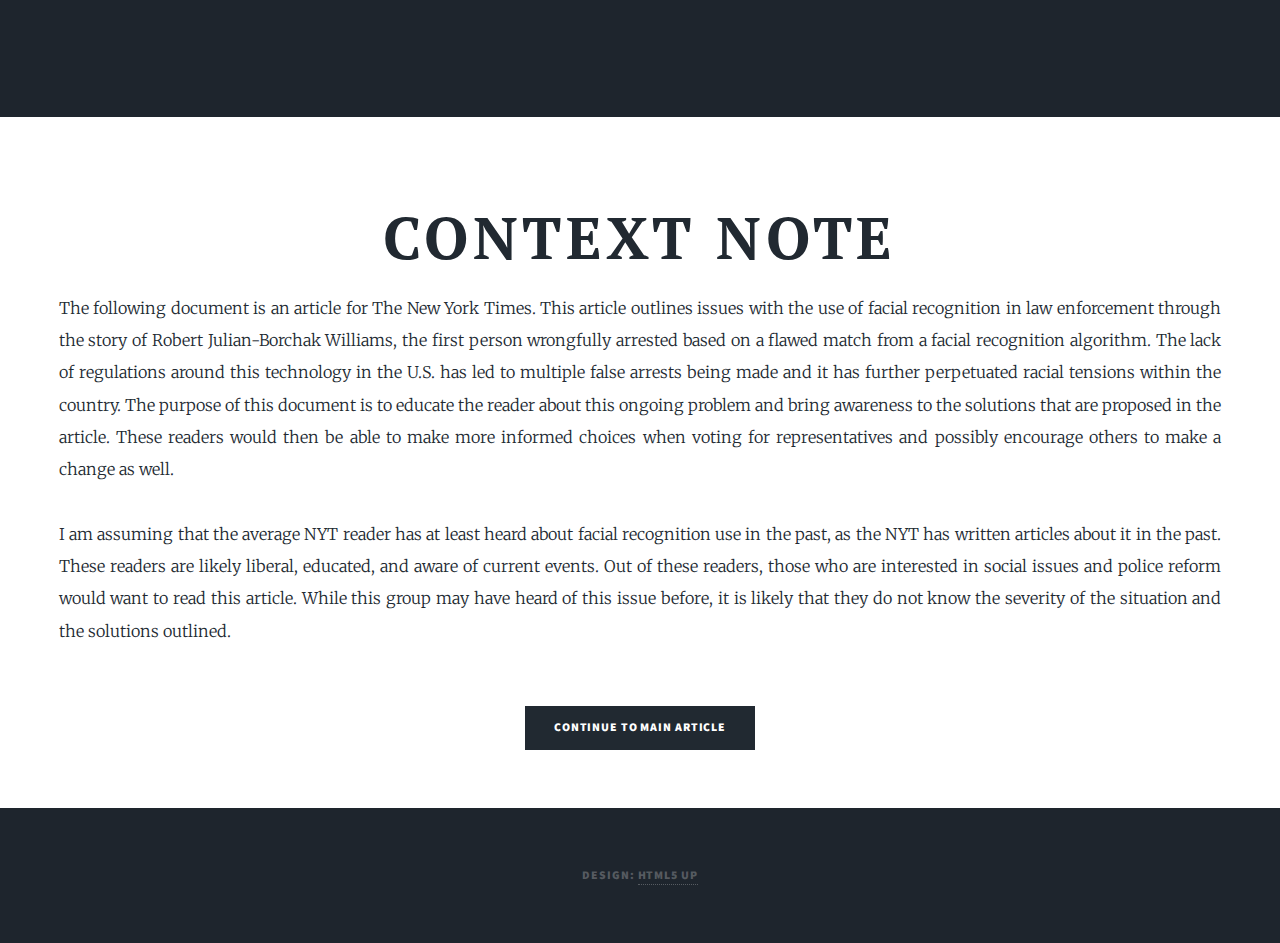
<file: index.html>
<!DOCTYPE html>
<!--
	Massively by HTML5 UP
	html5up.net | @ajlkn
	Free for personal and commercial use under the CCA 3.0 license (html5up.net/license)
-->
<html>
  <head>
    <title>Context Note</title>
    <meta charset="utf-8" />
    <meta
      name="viewport"
      content="width=device-width, initial-scale=1, user-scalable=no"
    />
    <link rel="stylesheet" href="assets/css/main.css" />
    <noscript
      ><link rel="stylesheet" href="assets/css/noscript.css"
    /></noscript>
  </head>
  <body class="is-preload">
    <!-- Wrapper -->
    <div id="wrapper2">
      <!-- Header -->
      <header id="header"></header>

      <!-- Main -->
      <div id="main">
        <!-- Post -->
        <section class="post featured">
          <header class="major2">
            <h1>Context Note</h1>
            <p>
              The following document is an article for The New York Times. This
              article outlines issues with the use of facial recognition in law
              enforcement through the story of Robert Julian-Borchak Williams,
              the first person wrongfully arrested based on a flawed match from
              a facial recognition algorithm. The lack of regulations around
              this technology in the U.S. has led to multiple false arrests
              being made and it has further perpetuated racial tensions within
              the country. The purpose of this document is to educate the reader
              about this ongoing problem and bring awareness to the solutions
              that are proposed in the article. These readers would then be able
              to make more informed choices when voting for representatives and
              possibly encourage others to make a change as well.
              <br />
			  <br />
              I am assuming that the average NYT reader has at least heard about
              facial recognition use in the past, as the NYT has written
              articles about it in the past. These readers are likely liberal,
              educated, and aware of current events. Out of these readers, those
              who are interested in social issues and police reform would want
              to read this article. While this group may have heard of this
              issue before, it is likely that they do not know the severity of
              the situation and the solutions outlined.
            </p>
          </header>
          <a href="main-article.html" class="button primary"
            >Continue to Main Article</a
          >
        </section>
      </div>

      <!-- Footer -->
      <footer id="footer"></footer>

      <!-- Copyright -->
      <div id="copyright">
        <ul>
          <li>Design: <a href="https://html5up.net">HTML5 UP</a></li>
        </ul>
      </div>
    </div>

    <!-- Scripts -->
    <script src="assets/js/jquery.min.js"></script>
    <script src="assets/js/jquery.scrollex.min.js"></script>
    <script src="assets/js/jquery.scrolly.min.js"></script>
    <script src="assets/js/browser.min.js"></script>
    <script src="assets/js/breakpoints.min.js"></script>
    <script src="assets/js/util.js"></script>
    <script src="assets/js/main.js"></script>
  </body>
</html>
</file>
<file: assets/css/main.css>
@import url(fontawesome-all.min.css);
@import url("https://fonts.googleapis.com/css?family=Merriweather:300,700,300italic,700italic|Source+Sans+Pro:900");
@import url("https://fonts.googleapis.com/css2?family=PT+Serif:wght@700&display=swap");
@import url("https://fonts.googleapis.com/css2?family=Noto+Serif&display=swap");

/*
	Massively by HTML5 UP
	html5up.net | @ajlkn
	Free for personal and commercial use under the CCA 3.0 license (html5up.net/license)
*/

html,
body,
div,
span,
applet,
object,
iframe,
h1,
h2,
h3,
h4,
h5,
h6,
p,
blockquote,
pre,
a,
abbr,
acronym,
address,
big,
cite,
code,
del,
dfn,
em,
img,
ins,
kbd,
q,
s,
samp,
small,
strike,
strong,
sub,
sup,
tt,
var,
b,
u,
i,
center,
dl,
dt,
dd,
ol,
ul,
li,
fieldset,
form,
label,
legend,
table,
caption,
tbody,
tfoot,
thead,
tr,
th,
td,
article,
aside,
canvas,
details,
embed,
figure,
figcaption,
footer,
header,
hgroup,
menu,
nav,
output,
ruby,
section,
summary,
time,
mark,
audio,
video {
  margin: 0;
  padding: 0;
  border: 0;
  font-size: 100%;
  font: inherit;
  vertical-align: baseline;
}

article,
aside,
details,
figcaption,
figure,
footer,
header,
hgroup,
menu,
nav,
section {
  display: block;
}

body {
  line-height: 1;
}

ol,
ul {
  list-style: none;
}

blockquote,
q {
  quotes: none;
}

blockquote:before,
blockquote:after,
q:before,
q:after {
  content: "";
  content: none;
}

table {
  border-collapse: collapse;
  border-spacing: 0;
}

body {
  -webkit-text-size-adjust: none;
}

mark {
  background-color: transparent;
  color: inherit;
}

input::-moz-focus-inner {
  border: 0;
  padding: 0;
}

input,
select,
textarea {
  -moz-appearance: none;
  -webkit-appearance: none;
  -ms-appearance: none;
  appearance: none;
}

/* Basic */

@-ms-viewport {
  width: device-width;
}

body {
  -ms-overflow-style: scrollbar;
}

@media screen and (max-width: 480px) {
  html,
  body {
    min-width: 320px;
  }
}

html {
  box-sizing: border-box;
}

*,
*:before,
*:after {
  box-sizing: inherit;
}

body {
  background-color: #1e252d;
}

body.is-preload *,
body.is-preload *:before,
body.is-preload *:after {
  -moz-animation: none !important;
  -webkit-animation: none !important;
  -ms-animation: none !important;
  animation: none !important;
  -moz-transition: none !important;
  -webkit-transition: none !important;
  -ms-transition: none !important;
  transition: none !important;
}

/* Type */

html {
  font-size: 16pt;
}

@media screen and (max-width: 1680px) {
  html {
    font-size: 12pt;
  }
}

@media screen and (max-width: 1280px) {
  html {
    font-size: 11pt;
  }
}

@media screen and (max-width: 360px) {
  html {
    font-size: 10pt;
  }
}

body {
  color: #212931;
}

body,
input,
select,
textarea {
  font-family: "Merriweather", Georgia, serif;
  font-weight: 300;
  font-size: 1rem;
  line-height: 2.375;
}

a {
  -moz-transition: color 0.2s ease-in-out, background-color 0.2s ease-in-out,
    border-color 0.2s ease-in-out, box-shadow 0.2s ease-in-out;
  -webkit-transition: color 0.2s ease-in-out, background-color 0.2s ease-in-out,
    border-color 0.2s ease-in-out, box-shadow 0.2s ease-in-out;
  -ms-transition: color 0.2s ease-in-out, background-color 0.2s ease-in-out,
    border-color 0.2s ease-in-out, box-shadow 0.2s ease-in-out;
  transition: color 0.2s ease-in-out, background-color 0.2s ease-in-out,
    border-color 0.2s ease-in-out, box-shadow 0.2s ease-in-out;
  border-bottom: dotted 1px;
  text-decoration: none;
}

a:hover {
  border-bottom-color: transparent;
}

strong,
b {
  font-weight: 600;
}

em,
i {
  font-style: italic;
}

p {
  text-align: justify;
  margin: 0 0 2rem 0;
}

h1,
h2,
h3,
h4,
h5,
h6 {
  font-family: "Source Sans Pro", Helvetica, sans-serif;
  font-weight: 900;
  line-height: 1.5;
  letter-spacing: 0.075em;
  text-transform: uppercase;
  margin: 0 0 1rem 0;
}

h1 a,
h2 a,
h3 a,
h4 a,
h5 a,
h6 a {
  border-bottom: 0;
  color: inherit;
  text-decoration: none;
}

h1 {
  font-size: 4rem;
  line-height: 1.1;
  margin: 0 0 2rem 0;
}

h2 {
  font-size: 1.75rem;
  line-height: 1.3;
  margin: 0 0 1.5rem 0;
}

h3 {
  font-size: 1.25rem;
  margin: 0 0 1.5rem 0;
}

h4 {
  font-size: 1rem;
}

h5 {
  font-size: 0.9rem;
}

h6 {
  font-size: 0.8rem;
}

sub {
  font-size: 0.8rem;
  position: relative;
  top: 0.5rem;
}

sup {
  font-size: 0.8rem;
  position: relative;
  top: -0.5rem;
}

.content-stuff {
  width: 40%;
  height: auto;
}

.content-stuff p {
  text-align: left;
  font-size: large;
  font-family: "Noto Serif", serif;
  line-height: normal;
}

blockquote {
  border-left: solid 4px;
  font-style: italic;
  margin: 0 0 2rem 0;
  padding: 0.5rem 0 0.5rem 2rem;
}

code {
  border: solid 2px;
  font-family: "Courier New", monospace;
  font-size: 0.9rem;
  margin: 0 0.25rem;
  padding: 0.25rem 0.65rem;
}

pre {
  -webkit-overflow-scrolling: touch;
  font-family: "Courier New", monospace;
  font-size: 0.9rem;
  margin: 0 0 2rem 0;
}

pre code {
  display: block;
  line-height: 1.75;
  padding: 1rem 1.5rem;
  overflow-x: auto;
}

hr {
  border: 0;
  border-bottom: solid 2px;
  margin: 3rem 0;
}

hr.major {
  margin: 5rem 0;
}

.image-div {
  width: 40%;
  height: 40%;
  margin-left: auto;
  margin-right: auto;
  margin-bottom: 5rem;
}

.image-div img {
  margin-left: auto;
  margin-right: auto;
  width: 100%;
  height: 100%;
}

.image-div p {
  font-size: 14px;
  line-height: normal;
}

.align-left {
  text-align: left;
}

.align-center {
  text-align: center;
}

.align-right {
  text-align: right;
}

input,
select,
textarea {
  color: #212931;
}

a {
  color: #212931;
  border-bottom-color: rgba(33, 41, 49, 0.5);
}

a:hover {
  border-bottom-color: transparent;
  color: #18bfef !important;
}

strong,
b {
  color: #212931;
}

h1,
h2,
h3,
h4,
h5,
h6 {
  color: #212931;
}

blockquote {
  border-left-color: #eeeeee;
}

code {
  background: rgba(220, 220, 220, 0.25);
  border-color: #eeeeee;
}

hr {
  border-bottom-color: #eeeeee;
}

/* Row */

.row {
  display: flex;
  flex-wrap: wrap;
  box-sizing: border-box;
  align-items: stretch;
}

.major2 h1 {
  font-size: 4rem;
  font-family: "PT Serif", serif;
}

.row > * {
  box-sizing: border-box;
}

.row.gtr-uniform > * > :last-child {
  margin-bottom: 0;
}

.row.aln-left {
  justify-content: flex-start;
}

.row.aln-center {
  justify-content: center;
}

.row.aln-right {
  justify-content: flex-end;
}

.row.aln-top {
  align-items: flex-start;
}

.row.aln-middle {
  align-items: center;
}

.row.aln-bottom {
  align-items: flex-end;
}

.row > .imp {
  order: -1;
}

.row > .col-1 {
  width: 8.33333%;
}

.row > .off-1 {
  margin-left: 8.33333%;
}

.row > .col-2 {
  width: 16.66667%;
}

.row > .off-2 {
  margin-left: 16.66667%;
}

.row > .col-3 {
  width: 25%;
}

.row > .off-3 {
  margin-left: 25%;
}

.row > .col-4 {
  width: 33.33333%;
}

.row > .off-4 {
  margin-left: 33.33333%;
}

.row > .col-5 {
  width: 41.66667%;
}

.row > .off-5 {
  margin-left: 41.66667%;
}

.row > .col-6 {
  width: 50%;
}

.row > .off-6 {
  margin-left: 50%;
}

.row > .col-7 {
  width: 58.33333%;
}

.row > .off-7 {
  margin-left: 58.33333%;
}

.row > .col-8 {
  width: 66.66667%;
}

.row > .off-8 {
  margin-left: 66.66667%;
}

.row > .col-9 {
  width: 75%;
}

.row > .off-9 {
  margin-left: 75%;
}

.row > .col-10 {
  width: 83.33333%;
}

.row > .off-10 {
  margin-left: 83.33333%;
}

.row > .col-11 {
  width: 91.66667%;
}

.row > .off-11 {
  margin-left: 91.66667%;
}

.row > .col-12 {
  width: 100%;
}

.row > .off-12 {
  margin-left: 100%;
}

.row.gtr-0 {
  margin-top: 0;
  margin-left: 0rem;
}

.row.gtr-0 > * {
  padding: 0 0 0 0rem;
}

.row.gtr-0.gtr-uniform {
  margin-top: 0rem;
}

.row.gtr-0.gtr-uniform > * {
  padding-top: 0rem;
}

.row.gtr-25 {
  margin-top: 0;
  margin-left: -0.375rem;
}

.row.gtr-25 > * {
  padding: 0 0 0 0.375rem;
}

.row.gtr-25.gtr-uniform {
  margin-top: -0.375rem;
}

.row.gtr-25.gtr-uniform > * {
  padding-top: 0.375rem;
}

.row.gtr-50 {
  margin-top: 0;
  margin-left: -0.75rem;
}

.row.gtr-50 > * {
  padding: 0 0 0 0.75rem;
}

.row.gtr-50.gtr-uniform {
  margin-top: -0.75rem;
}

.row.gtr-50.gtr-uniform > * {
  padding-top: 0.75rem;
}

.row {
  margin-top: 0;
  margin-left: -1.5rem;
}

.row > * {
  padding: 0 0 0 1.5rem;
}

.row.gtr-uniform {
  margin-top: -1.5rem;
}

.row.gtr-uniform > * {
  padding-top: 1.5rem;
}

.row.gtr-150 {
  margin-top: 0;
  margin-left: -2.25rem;
}

.row.gtr-150 > * {
  padding: 0 0 0 2.25rem;
}

.row.gtr-150.gtr-uniform {
  margin-top: -2.25rem;
}

.row.gtr-150.gtr-uniform > * {
  padding-top: 2.25rem;
}

.row.gtr-200 {
  margin-top: 0;
  margin-left: -3rem;
}

.row.gtr-200 > * {
  padding: 0 0 0 3rem;
}

.row.gtr-200.gtr-uniform {
  margin-top: -3rem;
}

.row.gtr-200.gtr-uniform > * {
  padding-top: 3rem;
}

@media screen and (max-width: 1680px) {
  .row {
    display: flex;
    flex-wrap: wrap;
    box-sizing: border-box;
    align-items: stretch;
  }

  .row > * {
    box-sizing: border-box;
  }

  .row.gtr-uniform > * > :last-child {
    margin-bottom: 0;
  }

  .row.aln-left {
    justify-content: flex-start;
  }

  .row.aln-center {
    justify-content: center;
  }

  .row.aln-right {
    justify-content: flex-end;
  }

  .row.aln-top {
    align-items: flex-start;
  }

  .row.aln-middle {
    align-items: center;
  }

  .row.aln-bottom {
    align-items: flex-end;
  }

  .row > .imp-xlarge {
    order: -1;
  }

  .row > .col-1-xlarge {
    width: 8.33333%;
  }

  .row > .off-1-xlarge {
    margin-left: 8.33333%;
  }

  .row > .col-2-xlarge {
    width: 16.66667%;
  }

  .row > .off-2-xlarge {
    margin-left: 16.66667%;
  }

  .row > .col-3-xlarge {
    width: 25%;
  }

  .row > .off-3-xlarge {
    margin-left: 25%;
  }

  .row > .col-4-xlarge {
    width: 33.33333%;
  }

  .row > .off-4-xlarge {
    margin-left: 33.33333%;
  }

  .row > .col-5-xlarge {
    width: 41.66667%;
  }

  .row > .off-5-xlarge {
    margin-left: 41.66667%;
  }

  .row > .col-6-xlarge {
    width: 50%;
  }

  .row > .off-6-xlarge {
    margin-left: 50%;
  }

  .row > .col-7-xlarge {
    width: 58.33333%;
  }

  .row > .off-7-xlarge {
    margin-left: 58.33333%;
  }

  .row > .col-8-xlarge {
    width: 66.66667%;
  }

  .row > .off-8-xlarge {
    margin-left: 66.66667%;
  }

  .row > .col-9-xlarge {
    width: 75%;
  }

  .row > .off-9-xlarge {
    margin-left: 75%;
  }

  .row > .col-10-xlarge {
    width: 83.33333%;
  }

  .row > .off-10-xlarge {
    margin-left: 83.33333%;
  }

  .row > .col-11-xlarge {
    width: 91.66667%;
  }

  .row > .off-11-xlarge {
    margin-left: 91.66667%;
  }

  .row > .col-12-xlarge {
    width: 100%;
  }

  .row > .off-12-xlarge {
    margin-left: 100%;
  }

  .row.gtr-0 {
    margin-top: 0;
    margin-left: 0rem;
  }

  .row.gtr-0 > * {
    padding: 0 0 0 0rem;
  }

  .row.gtr-0.gtr-uniform {
    margin-top: 0rem;
  }

  .row.gtr-0.gtr-uniform > * {
    padding-top: 0rem;
  }

  .row.gtr-25 {
    margin-top: 0;
    margin-left: -0.375rem;
  }

  .row.gtr-25 > * {
    padding: 0 0 0 0.375rem;
  }

  .row.gtr-25.gtr-uniform {
    margin-top: -0.375rem;
  }

  .row.gtr-25.gtr-uniform > * {
    padding-top: 0.375rem;
  }

  .row.gtr-50 {
    margin-top: 0;
    margin-left: -0.75rem;
  }

  .row.gtr-50 > * {
    padding: 0 0 0 0.75rem;
  }

  .row.gtr-50.gtr-uniform {
    margin-top: -0.75rem;
  }

  .row.gtr-50.gtr-uniform > * {
    padding-top: 0.75rem;
  }

  .row {
    margin-top: 0;
    margin-left: -1.5rem;
  }

  .row > * {
    padding: 0 0 0 1.5rem;
  }

  .row.gtr-uniform {
    margin-top: -1.5rem;
  }

  .row.gtr-uniform > * {
    padding-top: 1.5rem;
  }

  .row.gtr-150 {
    margin-top: 0;
    margin-left: -2.25rem;
  }

  .row.gtr-150 > * {
    padding: 0 0 0 2.25rem;
  }

  .row.gtr-150.gtr-uniform {
    margin-top: -2.25rem;
  }

  .row.gtr-150.gtr-uniform > * {
    padding-top: 2.25rem;
  }

  .row.gtr-200 {
    margin-top: 0;
    margin-left: -3rem;
  }

  .row.gtr-200 > * {
    padding: 0 0 0 3rem;
  }

  .row.gtr-200.gtr-uniform {
    margin-top: -3rem;
  }

  .row.gtr-200.gtr-uniform > * {
    padding-top: 3rem;
  }
}

@media screen and (max-width: 1280px) {
  .row {
    display: flex;
    flex-wrap: wrap;
    box-sizing: border-box;
    align-items: stretch;
  }

  .row > * {
    box-sizing: border-box;
  }

  .row.gtr-uniform > * > :last-child {
    margin-bottom: 0;
  }

  .row.aln-left {
    justify-content: flex-start;
  }

  .row.aln-center {
    justify-content: center;
  }

  .row.aln-right {
    justify-content: flex-end;
  }

  .row.aln-top {
    align-items: flex-start;
  }

  .row.aln-middle {
    align-items: center;
  }

  .row.aln-bottom {
    align-items: flex-end;
  }

  .row > .imp-large {
    order: -1;
  }

  .row > .col-1-large {
    width: 8.33333%;
  }

  .row > .off-1-large {
    margin-left: 8.33333%;
  }

  .row > .col-2-large {
    width: 16.66667%;
  }

  .row > .off-2-large {
    margin-left: 16.66667%;
  }

  .row > .col-3-large {
    width: 25%;
  }

  .row > .off-3-large {
    margin-left: 25%;
  }

  .row > .col-4-large {
    width: 33.33333%;
  }

  .row > .off-4-large {
    margin-left: 33.33333%;
  }

  .row > .col-5-large {
    width: 41.66667%;
  }

  .row > .off-5-large {
    margin-left: 41.66667%;
  }

  .row > .col-6-large {
    width: 50%;
  }

  .row > .off-6-large {
    margin-left: 50%;
  }

  .row > .col-7-large {
    width: 58.33333%;
  }

  .row > .off-7-large {
    margin-left: 58.33333%;
  }

  .row > .col-8-large {
    width: 66.66667%;
  }

  .row > .off-8-large {
    margin-left: 66.66667%;
  }

  .row > .col-9-large {
    width: 75%;
  }

  .row > .off-9-large {
    margin-left: 75%;
  }

  .row > .col-10-large {
    width: 83.33333%;
  }

  .row > .off-10-large {
    margin-left: 83.33333%;
  }

  .row > .col-11-large {
    width: 91.66667%;
  }

  .row > .off-11-large {
    margin-left: 91.66667%;
  }

  .row > .col-12-large {
    width: 100%;
  }

  .row > .off-12-large {
    margin-left: 100%;
  }

  .row.gtr-0 {
    margin-top: 0;
    margin-left: 0rem;
  }

  .row.gtr-0 > * {
    padding: 0 0 0 0rem;
  }

  .row.gtr-0.gtr-uniform {
    margin-top: 0rem;
  }

  .row.gtr-0.gtr-uniform > * {
    padding-top: 0rem;
  }

  .row.gtr-25 {
    margin-top: 0;
    margin-left: -0.375rem;
  }

  .row.gtr-25 > * {
    padding: 0 0 0 0.375rem;
  }

  .row.gtr-25.gtr-uniform {
    margin-top: -0.375rem;
  }

  .row.gtr-25.gtr-uniform > * {
    padding-top: 0.375rem;
  }

  .row.gtr-50 {
    margin-top: 0;
    margin-left: -0.75rem;
  }

  .row.gtr-50 > * {
    padding: 0 0 0 0.75rem;
  }

  .row.gtr-50.gtr-uniform {
    margin-top: -0.75rem;
  }

  .row.gtr-50.gtr-uniform > * {
    padding-top: 0.75rem;
  }

  .row {
    margin-top: 0;
    margin-left: -1.5rem;
  }

  .row > * {
    padding: 0 0 0 1.5rem;
  }

  .row.gtr-uniform {
    margin-top: -1.5rem;
  }

  .row.gtr-uniform > * {
    padding-top: 1.5rem;
  }

  .row.gtr-150 {
    margin-top: 0;
    margin-left: -2.25rem;
  }

  .row.gtr-150 > * {
    padding: 0 0 0 2.25rem;
  }

  .row.gtr-150.gtr-uniform {
    margin-top: -2.25rem;
  }

  .row.gtr-150.gtr-uniform > * {
    padding-top: 2.25rem;
  }

  .row.gtr-200 {
    margin-top: 0;
    margin-left: -3rem;
  }

  .row.gtr-200 > * {
    padding: 0 0 0 3rem;
  }

  .row.gtr-200.gtr-uniform {
    margin-top: -3rem;
  }

  .row.gtr-200.gtr-uniform > * {
    padding-top: 3rem;
  }
}

@media screen and (max-width: 980px) {
  .row {
    display: flex;
    flex-wrap: wrap;
    box-sizing: border-box;
    align-items: stretch;
  }

  .row > * {
    box-sizing: border-box;
  }

  .row.gtr-uniform > * > :last-child {
    margin-bottom: 0;
  }

  .row.aln-left {
    justify-content: flex-start;
  }

  .row.aln-center {
    justify-content: center;
  }

  .row.aln-right {
    justify-content: flex-end;
  }

  .row.aln-top {
    align-items: flex-start;
  }

  .row.aln-middle {
    align-items: center;
  }

  .row.aln-bottom {
    align-items: flex-end;
  }

  .row > .imp-medium {
    order: -1;
  }

  .row > .col-1-medium {
    width: 8.33333%;
  }

  .row > .off-1-medium {
    margin-left: 8.33333%;
  }

  .row > .col-2-medium {
    width: 16.66667%;
  }

  .row > .off-2-medium {
    margin-left: 16.66667%;
  }

  .row > .col-3-medium {
    width: 25%;
  }

  .row > .off-3-medium {
    margin-left: 25%;
  }

  .row > .col-4-medium {
    width: 33.33333%;
  }

  .row > .off-4-medium {
    margin-left: 33.33333%;
  }

  .row > .col-5-medium {
    width: 41.66667%;
  }

  .row > .off-5-medium {
    margin-left: 41.66667%;
  }

  .row > .col-6-medium {
    width: 50%;
  }

  .row > .off-6-medium {
    margin-left: 50%;
  }

  .row > .col-7-medium {
    width: 58.33333%;
  }

  .row > .off-7-medium {
    margin-left: 58.33333%;
  }

  .row > .col-8-medium {
    width: 66.66667%;
  }

  .row > .off-8-medium {
    margin-left: 66.66667%;
  }

  .row > .col-9-medium {
    width: 75%;
  }

  .row > .off-9-medium {
    margin-left: 75%;
  }

  .row > .col-10-medium {
    width: 83.33333%;
  }

  .row > .off-10-medium {
    margin-left: 83.33333%;
  }

  .row > .col-11-medium {
    width: 91.66667%;
  }

  .row > .off-11-medium {
    margin-left: 91.66667%;
  }

  .row > .col-12-medium {
    width: 100%;
  }

  .row > .off-12-medium {
    margin-left: 100%;
  }

  .row.gtr-0 {
    margin-top: 0;
    margin-left: 0rem;
  }

  .row.gtr-0 > * {
    padding: 0 0 0 0rem;
  }

  .row.gtr-0.gtr-uniform {
    margin-top: 0rem;
  }

  .row.gtr-0.gtr-uniform > * {
    padding-top: 0rem;
  }

  .row.gtr-25 {
    margin-top: 0;
    margin-left: -0.375rem;
  }

  .row.gtr-25 > * {
    padding: 0 0 0 0.375rem;
  }

  .row.gtr-25.gtr-uniform {
    margin-top: -0.375rem;
  }

  .row.gtr-25.gtr-uniform > * {
    padding-top: 0.375rem;
  }

  .row.gtr-50 {
    margin-top: 0;
    margin-left: -0.75rem;
  }

  .row.gtr-50 > * {
    padding: 0 0 0 0.75rem;
  }

  .row.gtr-50.gtr-uniform {
    margin-top: -0.75rem;
  }

  .row.gtr-50.gtr-uniform > * {
    padding-top: 0.75rem;
  }

  .row {
    margin-top: 0;
    margin-left: -1.5rem;
  }

  .row > * {
    padding: 0 0 0 1.5rem;
  }

  .row.gtr-uniform {
    margin-top: -1.5rem;
  }

  .row.gtr-uniform > * {
    padding-top: 1.5rem;
  }

  .row.gtr-150 {
    margin-top: 0;
    margin-left: -2.25rem;
  }

  .row.gtr-150 > * {
    padding: 0 0 0 2.25rem;
  }

  .row.gtr-150.gtr-uniform {
    margin-top: -2.25rem;
  }

  .row.gtr-150.gtr-uniform > * {
    padding-top: 2.25rem;
  }

  .row.gtr-200 {
    margin-top: 0;
    margin-left: -3rem;
  }

  .row.gtr-200 > * {
    padding: 0 0 0 3rem;
  }

  .row.gtr-200.gtr-uniform {
    margin-top: -3rem;
  }

  .row.gtr-200.gtr-uniform > * {
    padding-top: 3rem;
  }
}

@media screen and (max-width: 736px) {
  .row {
    display: flex;
    flex-wrap: wrap;
    box-sizing: border-box;
    align-items: stretch;
  }

  .row > * {
    box-sizing: border-box;
  }

  .row.gtr-uniform > * > :last-child {
    margin-bottom: 0;
  }

  .row.aln-left {
    justify-content: flex-start;
  }

  .row.aln-center {
    justify-content: center;
  }

  .row.aln-right {
    justify-content: flex-end;
  }

  .row.aln-top {
    align-items: flex-start;
  }

  .row.aln-middle {
    align-items: center;
  }

  .row.aln-bottom {
    align-items: flex-end;
  }

  .row > .imp-small {
    order: -1;
  }

  .row > .col-1-small {
    width: 8.33333%;
  }

  .row > .off-1-small {
    margin-left: 8.33333%;
  }

  .row > .col-2-small {
    width: 16.66667%;
  }

  .row > .off-2-small {
    margin-left: 16.66667%;
  }

  .row > .col-3-small {
    width: 25%;
  }

  .row > .off-3-small {
    margin-left: 25%;
  }

  .row > .col-4-small {
    width: 33.33333%;
  }

  .row > .off-4-small {
    margin-left: 33.33333%;
  }

  .row > .col-5-small {
    width: 41.66667%;
  }

  .row > .off-5-small {
    margin-left: 41.66667%;
  }

  .row > .col-6-small {
    width: 50%;
  }

  .row > .off-6-small {
    margin-left: 50%;
  }

  .row > .col-7-small {
    width: 58.33333%;
  }

  .row > .off-7-small {
    margin-left: 58.33333%;
  }

  .row > .col-8-small {
    width: 66.66667%;
  }

  .row > .off-8-small {
    margin-left: 66.66667%;
  }

  .row > .col-9-small {
    width: 75%;
  }

  .row > .off-9-small {
    margin-left: 75%;
  }

  .row > .col-10-small {
    width: 83.33333%;
  }

  .row > .off-10-small {
    margin-left: 83.33333%;
  }

  .row > .col-11-small {
    width: 91.66667%;
  }

  .row > .off-11-small {
    margin-left: 91.66667%;
  }

  .row > .col-12-small {
    width: 100%;
  }

  .row > .off-12-small {
    margin-left: 100%;
  }

  .row.gtr-0 {
    margin-top: 0;
    margin-left: 0rem;
  }

  .row.gtr-0 > * {
    padding: 0 0 0 0rem;
  }

  .row.gtr-0.gtr-uniform {
    margin-top: 0rem;
  }

  .row.gtr-0.gtr-uniform > * {
    padding-top: 0rem;
  }

  .row.gtr-25 {
    margin-top: 0;
    margin-left: -0.375rem;
  }

  .row.gtr-25 > * {
    padding: 0 0 0 0.375rem;
  }

  .row.gtr-25.gtr-uniform {
    margin-top: -0.375rem;
  }

  .row.gtr-25.gtr-uniform > * {
    padding-top: 0.375rem;
  }

  .row.gtr-50 {
    margin-top: 0;
    margin-left: -0.75rem;
  }

  .row.gtr-50 > * {
    padding: 0 0 0 0.75rem;
  }

  .row.gtr-50.gtr-uniform {
    margin-top: -0.75rem;
  }

  .row.gtr-50.gtr-uniform > * {
    padding-top: 0.75rem;
  }

  .row {
    margin-top: 0;
    margin-left: -1.5rem;
  }

  .row > * {
    padding: 0 0 0 1.5rem;
  }

  .row.gtr-uniform {
    margin-top: -1.5rem;
  }

  .row.gtr-uniform > * {
    padding-top: 1.5rem;
  }

  .row.gtr-150 {
    margin-top: 0;
    margin-left: -2.25rem;
  }

  .row.gtr-150 > * {
    padding: 0 0 0 2.25rem;
  }

  .row.gtr-150.gtr-uniform {
    margin-top: -2.25rem;
  }

  .row.gtr-150.gtr-uniform > * {
    padding-top: 2.25rem;
  }

  .row.gtr-200 {
    margin-top: 0;
    margin-left: -3rem;
  }

  .row.gtr-200 > * {
    padding: 0 0 0 3rem;
  }

  .row.gtr-200.gtr-uniform {
    margin-top: -3rem;
  }

  .row.gtr-200.gtr-uniform > * {
    padding-top: 3rem;
  }
}

@media screen and (max-width: 480px) {
  .row {
    display: flex;
    flex-wrap: wrap;
    box-sizing: border-box;
    align-items: stretch;
  }

  .row > * {
    box-sizing: border-box;
  }

  .row.gtr-uniform > * > :last-child {
    margin-bottom: 0;
  }

  .row.aln-left {
    justify-content: flex-start;
  }

  .row.aln-center {
    justify-content: center;
  }

  .row.aln-right {
    justify-content: flex-end;
  }

  .row.aln-top {
    align-items: flex-start;
  }

  .row.aln-middle {
    align-items: center;
  }

  .row.aln-bottom {
    align-items: flex-end;
  }

  .row > .imp-xsmall {
    order: -1;
  }

  .row > .col-1-xsmall {
    width: 8.33333%;
  }

  .row > .off-1-xsmall {
    margin-left: 8.33333%;
  }

  .row > .col-2-xsmall {
    width: 16.66667%;
  }

  .row > .off-2-xsmall {
    margin-left: 16.66667%;
  }

  .row > .col-3-xsmall {
    width: 25%;
  }

  .row > .off-3-xsmall {
    margin-left: 25%;
  }

  .row > .col-4-xsmall {
    width: 33.33333%;
  }

  .row > .off-4-xsmall {
    margin-left: 33.33333%;
  }

  .row > .col-5-xsmall {
    width: 41.66667%;
  }

  .row > .off-5-xsmall {
    margin-left: 41.66667%;
  }

  .row > .col-6-xsmall {
    width: 50%;
  }

  .row > .off-6-xsmall {
    margin-left: 50%;
  }

  .row > .col-7-xsmall {
    width: 58.33333%;
  }

  .row > .off-7-xsmall {
    margin-left: 58.33333%;
  }

  .row > .col-8-xsmall {
    width: 66.66667%;
  }

  .row > .off-8-xsmall {
    margin-left: 66.66667%;
  }

  .row > .col-9-xsmall {
    width: 75%;
  }

  .row > .off-9-xsmall {
    margin-left: 75%;
  }

  .row > .col-10-xsmall {
    width: 83.33333%;
  }

  .row > .off-10-xsmall {
    margin-left: 83.33333%;
  }

  .row > .col-11-xsmall {
    width: 91.66667%;
  }

  .row > .off-11-xsmall {
    margin-left: 91.66667%;
  }

  .row > .col-12-xsmall {
    width: 100%;
  }

  .row > .off-12-xsmall {
    margin-left: 100%;
  }

  .row.gtr-0 {
    margin-top: 0;
    margin-left: 0rem;
  }

  .row.gtr-0 > * {
    padding: 0 0 0 0rem;
  }

  .row.gtr-0.gtr-uniform {
    margin-top: 0rem;
  }

  .row.gtr-0.gtr-uniform > * {
    padding-top: 0rem;
  }

  .row.gtr-25 {
    margin-top: 0;
    margin-left: -0.375rem;
  }

  .row.gtr-25 > * {
    padding: 0 0 0 0.375rem;
  }

  .row.gtr-25.gtr-uniform {
    margin-top: -0.375rem;
  }

  .row.gtr-25.gtr-uniform > * {
    padding-top: 0.375rem;
  }

  .row.gtr-50 {
    margin-top: 0;
    margin-left: -0.75rem;
  }

  .row.gtr-50 > * {
    padding: 0 0 0 0.75rem;
  }

  .row.gtr-50.gtr-uniform {
    margin-top: -0.75rem;
  }

  .row.gtr-50.gtr-uniform > * {
    padding-top: 0.75rem;
  }

  .row {
    margin-top: 0;
    margin-left: -1.5rem;
  }

  .row > * {
    padding: 0 0 0 1.5rem;
  }

  .row.gtr-uniform {
    margin-top: -1.5rem;
  }

  .row.gtr-uniform > * {
    padding-top: 1.5rem;
  }

  .row.gtr-150 {
    margin-top: 0;
    margin-left: -2.25rem;
  }

  .row.gtr-150 > * {
    padding: 0 0 0 2.25rem;
  }

  .row.gtr-150.gtr-uniform {
    margin-top: -2.25rem;
  }

  .row.gtr-150.gtr-uniform > * {
    padding-top: 2.25rem;
  }

  .row.gtr-200 {
    margin-top: 0;
    margin-left: -3rem;
  }

  .row.gtr-200 > * {
    padding: 0 0 0 3rem;
  }

  .row.gtr-200.gtr-uniform {
    margin-top: -3rem;
  }

  .row.gtr-200.gtr-uniform > * {
    padding-top: 3rem;
  }
}

@media screen and (max-width: 360px) {
  .row {
    display: flex;
    flex-wrap: wrap;
    box-sizing: border-box;
    align-items: stretch;
  }

  .row > * {
    box-sizing: border-box;
  }

  .row.gtr-uniform > * > :last-child {
    margin-bottom: 0;
  }

  .row.aln-left {
    justify-content: flex-start;
  }

  .row.aln-center {
    justify-content: center;
  }

  .row.aln-right {
    justify-content: flex-end;
  }

  .row.aln-top {
    align-items: flex-start;
  }

  .row.aln-middle {
    align-items: center;
  }

  .row.aln-bottom {
    align-items: flex-end;
  }

  .row > .imp-xxsmall {
    order: -1;
  }

  .row > .col-1-xxsmall {
    width: 8.33333%;
  }

  .row > .off-1-xxsmall {
    margin-left: 8.33333%;
  }

  .row > .col-2-xxsmall {
    width: 16.66667%;
  }

  .row > .off-2-xxsmall {
    margin-left: 16.66667%;
  }

  .row > .col-3-xxsmall {
    width: 25%;
  }

  .row > .off-3-xxsmall {
    margin-left: 25%;
  }

  .row > .col-4-xxsmall {
    width: 33.33333%;
  }

  .row > .off-4-xxsmall {
    margin-left: 33.33333%;
  }

  .row > .col-5-xxsmall {
    width: 41.66667%;
  }

  .row > .off-5-xxsmall {
    margin-left: 41.66667%;
  }

  .row > .col-6-xxsmall {
    width: 50%;
  }

  .row > .off-6-xxsmall {
    margin-left: 50%;
  }

  .row > .col-7-xxsmall {
    width: 58.33333%;
  }

  .row > .off-7-xxsmall {
    margin-left: 58.33333%;
  }

  .row > .col-8-xxsmall {
    width: 66.66667%;
  }

  .row > .off-8-xxsmall {
    margin-left: 66.66667%;
  }

  .row > .col-9-xxsmall {
    width: 75%;
  }

  .row > .off-9-xxsmall {
    margin-left: 75%;
  }

  .row > .col-10-xxsmall {
    width: 83.33333%;
  }

  .row > .off-10-xxsmall {
    margin-left: 83.33333%;
  }

  .row > .col-11-xxsmall {
    width: 91.66667%;
  }

  .row > .off-11-xxsmall {
    margin-left: 91.66667%;
  }

  .row > .col-12-xxsmall {
    width: 100%;
  }

  .row > .off-12-xxsmall {
    margin-left: 100%;
  }

  .row.gtr-0 {
    margin-top: 0;
    margin-left: 0rem;
  }

  .row.gtr-0 > * {
    padding: 0 0 0 0rem;
  }

  .row.gtr-0.gtr-uniform {
    margin-top: 0rem;
  }

  .row.gtr-0.gtr-uniform > * {
    padding-top: 0rem;
  }

  .row.gtr-25 {
    margin-top: 0;
    margin-left: -0.375rem;
  }

  .row.gtr-25 > * {
    padding: 0 0 0 0.375rem;
  }

  .row.gtr-25.gtr-uniform {
    margin-top: -0.375rem;
  }

  .row.gtr-25.gtr-uniform > * {
    padding-top: 0.375rem;
  }

  .row.gtr-50 {
    margin-top: 0;
    margin-left: -0.75rem;
  }

  .row.gtr-50 > * {
    padding: 0 0 0 0.75rem;
  }

  .row.gtr-50.gtr-uniform {
    margin-top: -0.75rem;
  }

  .row.gtr-50.gtr-uniform > * {
    padding-top: 0.75rem;
  }

  .row {
    margin-top: 0;
    margin-left: -1.5rem;
  }

  .row > * {
    padding: 0 0 0 1.5rem;
  }

  .row.gtr-uniform {
    margin-top: -1.5rem;
  }

  .row.gtr-uniform > * {
    padding-top: 1.5rem;
  }

  .row.gtr-150 {
    margin-top: 0;
    margin-left: -2.25rem;
  }

  .row.gtr-150 > * {
    padding: 0 0 0 2.25rem;
  }

  .row.gtr-150.gtr-uniform {
    margin-top: -2.25rem;
  }

  .row.gtr-150.gtr-uniform > * {
    padding-top: 2.25rem;
  }

  .row.gtr-200 {
    margin-top: 0;
    margin-left: -3rem;
  }

  .row.gtr-200 > * {
    padding: 0 0 0 3rem;
  }

  .row.gtr-200.gtr-uniform {
    margin-top: -3rem;
  }

  .row.gtr-200.gtr-uniform > * {
    padding-top: 3rem;
  }
}

/* Box */

.box {
  border: solid 2px;
  margin-bottom: 2rem;
  padding: 1.5rem;
}

.box > :last-child,
.box > :last-child > :last-child,
.box > :last-child > :last-child > :last-child {
  margin-bottom: 0;
}

.box.alt {
  border: 0;
  border-radius: 0;
  padding: 0;
}

.box {
  border-color: #eeeeee;
}

/* Button */

input[type="submit"],
input[type="reset"],
input[type="button"],
button,
.button {
  -moz-appearance: none;
  -webkit-appearance: none;
  -ms-appearance: none;
  appearance: none;
  -moz-transition: background-color 0.2s ease-in-out,
    box-shadow 0.2s ease-in-out, color 0.2s ease-in-out;
  -webkit-transition: background-color 0.2s ease-in-out,
    box-shadow 0.2s ease-in-out, color 0.2s ease-in-out;
  -ms-transition: background-color 0.2s ease-in-out, box-shadow 0.2s ease-in-out,
    color 0.2s ease-in-out;
  transition: background-color 0.2s ease-in-out, box-shadow 0.2s ease-in-out,
    color 0.2s ease-in-out;
  border: 0;
  border-radius: 0;
  cursor: pointer;
  display: inline-block;
  font-family: "Source Sans Pro", Helvetica, sans-serif;
  font-size: 0.8rem;
  font-weight: 900;
  letter-spacing: 0.075em;
  height: 3rem;
  line-height: 3rem;
  padding: 0 2rem;
  text-align: center;
  text-decoration: none;
  text-transform: uppercase;
  white-space: nowrap;
}

input[type="submit"].icon:before,
input[type="reset"].icon:before,
input[type="button"].icon:before,
button.icon:before,
.button.icon:before {
  margin-right: 0.5rem;
}

input[type="submit"].icon.solo,
input[type="reset"].icon.solo,
input[type="button"].icon.solo,
button.icon.solo,
.button.icon.solo {
  position: relative;
  width: 4rem;
  height: 4rem;
  line-height: 4rem;
  border-radius: 4rem;
  text-indent: 4rem;
  overflow: hidden;
  padding: 0;
  white-space: nowrap;
}

input[type="submit"].icon.solo:before,
input[type="reset"].icon.solo:before,
input[type="button"].icon.solo:before,
button.icon.solo:before,
.button.icon.solo:before {
  position: absolute;
  display: block;
  top: 0;
  left: 0;
  width: inherit;
  height: inherit;
  line-height: inherit;
  font-size: 1.25rem;
  margin-right: 0;
  text-align: center;
  text-indent: 0;
}

input[type="submit"].fit,
input[type="reset"].fit,
input[type="button"].fit,
button.fit,
.button.fit {
  width: 100%;
}

input[type="submit"].small,
input[type="reset"].small,
input[type="button"].small,
button.small,
.button.small {
  font-size: 0.7rem;
  height: 2.5rem;
  line-height: 2.5rem;
  padding: 0 1.5rem;
}

input[type="submit"].large,
input[type="reset"].large,
input[type="button"].large,
button.large,
.button.large {
  font-size: 0.9rem;
  height: 3.5rem;
  line-height: 3.5rem;
  padding: 0 2.75rem;
}

@media screen and (max-width: 980px) {
  input[type="submit"],
  input[type="reset"],
  input[type="button"],
  button,
  .button {
    font-size: 0.9rem;
    height: 3.25rem;
    line-height: 3.25rem;
  }

  input[type="submit"].large,
  input[type="reset"].large,
  input[type="button"].large,
  button.large,
  .button.large {
    font-size: 1rem;
    height: 3.75rem;
    line-height: 3.75rem;
  }
}

input[type="submit"].disabled,
input[type="submit"]:disabled,
input[type="reset"].disabled,
input[type="reset"]:disabled,
input[type="button"].disabled,
input[type="button"]:disabled,
button.disabled,
button:disabled,
.button.disabled,
.button:disabled {
  pointer-events: none;
  opacity: 0.25;
}

input[type="submit"],
input[type="reset"],
input[type="button"],
button,
.button {
  background-color: transparent;
  box-shadow: inset 0 0 0 2px #212931;
  color: #212931 !important;
}

input[type="submit"]:hover,
input[type="reset"]:hover,
input[type="button"]:hover,
button:hover,
.button:hover {
  box-shadow: inset 0 0 0 2px #18bfef;
  color: #18bfef !important;
}

input[type="submit"].primary,
input[type="reset"].primary,
input[type="button"].primary,
button.primary,
.button.primary {
  background-color: #212931;
  box-shadow: none;
  color: #ffffff !important;
}

input[type="submit"].primary:hover,
input[type="reset"].primary:hover,
input[type="button"].primary:hover,
button.primary:hover,
.button.primary:hover {
  background-color: #18bfef;
}

/* Form */

form {
  margin: 0 0 2rem 0;
}

form > :last-child {
  margin-bottom: 0;
}

form > .fields {
  display: -moz-flex;
  display: -webkit-flex;
  display: -ms-flex;
  display: flex;
  -moz-flex-wrap: wrap;
  -webkit-flex-wrap: wrap;
  -ms-flex-wrap: wrap;
  flex-wrap: wrap;
  width: calc(100% + 3rem);
  margin: -1.5rem 0 2rem -1.5rem;
}

form > .fields > .field {
  -moz-flex-grow: 0;
  -webkit-flex-grow: 0;
  -ms-flex-grow: 0;
  flex-grow: 0;
  -moz-flex-shrink: 0;
  -webkit-flex-shrink: 0;
  -ms-flex-shrink: 0;
  flex-shrink: 0;
  padding: 1.5rem 0 0 1.5rem;
  width: calc(100% - 1.5rem);
}

form > .fields > .field.half {
  width: calc(50% - 0.75rem);
}

form > .fields > .field.third {
  width: calc(100% / 3 - 0.5rem);
}

form > .fields > .field.quarter {
  width: calc(25% - 0.375rem);
}

@media screen and (max-width: 480px) {
  form > .fields {
    width: calc(100% + 3rem);
    margin: -1.5rem 0 2rem -1.5rem;
  }

  form > .fields > .field {
    padding: 1.5rem 0 0 1.5rem;
    width: calc(100% - 1.5rem);
  }

  form > .fields > .field.half {
    width: calc(100% - 1.5rem);
  }

  form > .fields > .field.third {
    width: calc(100% - 1.5rem);
  }

  form > .fields > .field.quarter {
    width: calc(100% - 1.5rem);
  }
}

label {
  display: block;
  font-family: "Source Sans Pro", Helvetica, sans-serif;
  font-weight: 900;
  line-height: 1.5;
  letter-spacing: 0.075em;
  font-size: 0.8rem;
  text-transform: uppercase;
  margin: 0 0 0.75rem 0;
}

@media screen and (max-width: 980px) {
  label {
    font-size: 0.9rem;
  }
}

input[type="text"],
input[type="password"],
input[type="email"],
select,
textarea {
  -moz-appearance: none;
  -webkit-appearance: none;
  -ms-appearance: none;
  appearance: none;
  background: transparent;
  border-radius: 0;
  border: solid 2px;
  color: inherit;
  display: block;
  outline: 0;
  padding: 0 1rem;
  text-decoration: none;
  width: 100%;
}

input[type="text"]:invalid,
input[type="password"]:invalid,
input[type="email"]:invalid,
select:invalid,
textarea:invalid {
  box-shadow: none;
}

select {
  background-size: 1.25rem;
  background-repeat: no-repeat;
  background-position: calc(100% - 1rem) center;
  height: 3rem;
  padding-right: 3rem;
  text-overflow: ellipsis;
}

select:focus::-ms-value {
  background-color: transparent;
}

select::-ms-expand {
  display: none;
}

input[type="text"],
input[type="password"],
input[type="email"],
select {
  height: 3rem;
}

textarea {
  padding: 0.75rem 1rem;
}

input[type="checkbox"],
input[type="radio"] {
  -moz-appearance: none;
  -webkit-appearance: none;
  -ms-appearance: none;
  appearance: none;
  display: block;
  float: left;
  margin-right: -2rem;
  opacity: 0;
  width: 1rem;
  z-index: -1;
}

input[type="checkbox"] + label,
input[type="radio"] + label {
  text-decoration: none;
  cursor: pointer;
  display: inline-block;
  font-size: 1rem;
  letter-spacing: 0;
  font-family: "Merriweather", Georgia, serif;
  text-transform: none;
  font-weight: 300;
  padding-left: 2.8rem;
  padding-right: 1rem;
  position: relative;
}

input[type="checkbox"] + label:before,
input[type="radio"] + label:before {
  -moz-osx-font-smoothing: grayscale;
  -webkit-font-smoothing: antialiased;
  display: inline-block;
  font-style: normal;
  font-variant: normal;
  text-rendering: auto;
  line-height: 1;
  text-transform: none !important;
  font-family: "Font Awesome 5 Free";
  font-weight: 900;
}

input[type="checkbox"] + label:before,
input[type="radio"] + label:before {
  border-radius: 0;
  border: solid 2px;
  content: "";
  display: inline-block;
  font-size: 0.8rem;
  height: 1.8rem;
  left: 0;
  line-height: 1.65rem;
  position: absolute;
  text-align: center;
  top: -0.125rem;
  width: 1.8rem;
}

input[type="checkbox"]:checked + label:before,
input[type="radio"]:checked + label:before {
  content: "\f00c";
}

input[type="checkbox"] + label:before {
  border-radius: 0;
}

input[type="radio"] + label:before {
  border-radius: 100%;
}

::-webkit-input-placeholder {
  opacity: 1;
}

:-moz-placeholder {
  opacity: 1;
}

::-moz-placeholder {
  opacity: 1;
}

:-ms-input-placeholder {
  opacity: 1;
}

label {
  color: #212931;
}

input[type="text"],
input[type="password"],
input[type="email"],
select,
textarea {
  border-color: #eeeeee;
}

input[type="text"]:focus,
input[type="password"]:focus,
input[type="email"]:focus,
select:focus,
textarea:focus {
  border-color: #18bfef;
}

select {
  background-image: url("data:image/svg+xml;charset=utf8,%3Csvg xmlns='http://www.w3.org/2000/svg' width='40' height='40' preserveAspectRatio='none' viewBox='0 0 40 40'%3E%3Cpath d='M9.4,12.3l10.4,10.4l10.4-10.4c0.2-0.2,0.5-0.4,0.9-0.4c0.3,0,0.6,0.1,0.9,0.4l3.3,3.3c0.2,0.2,0.4,0.5,0.4,0.9 c0,0.4-0.1,0.6-0.4,0.9L20.7,31.9c-0.2,0.2-0.5,0.4-0.9,0.4c-0.3,0-0.6-0.1-0.9-0.4L4.3,17.3c-0.2-0.2-0.4-0.5-0.4-0.9 c0-0.4,0.1-0.6,0.4-0.9l3.3-3.3c0.2-0.2,0.5-0.4,0.9-0.4S9.1,12.1,9.4,12.3z' fill='%23eeeeee' /%3E%3C/svg%3E");
}

select option {
  background-color: #ffffff;
  color: #212931;
}

.select-wrapper:before {
  color: #eeeeee;
}

input[type="checkbox"] + label,
input[type="radio"] + label {
  color: #212931;
}

input[type="checkbox"] + label:before,
input[type="radio"] + label:before {
  border-color: #eeeeee;
}

input[type="checkbox"]:checked + label:before,
input[type="radio"]:checked + label:before {
  background-color: #212931;
  border-color: #212931;
  color: #ffffff;
}

input[type="checkbox"]:focus + label:before,
input[type="radio"]:focus + label:before {
  border-color: #18bfef;
}

::-webkit-input-placeholder {
  color: #909498 !important;
}

:-moz-placeholder {
  color: #909498 !important;
}

::-moz-placeholder {
  color: #909498 !important;
}

:-ms-input-placeholder {
  color: #909498 !important;
}

.formerize-placeholder {
  color: #909498 !important;
}

/* Icon */

.icon {
  text-decoration: none;
  border-bottom: none;
  position: relative;
}

.icon:before {
  -moz-osx-font-smoothing: grayscale;
  -webkit-font-smoothing: antialiased;
  display: inline-block;
  font-style: normal;
  font-variant: normal;
  text-rendering: auto;
  line-height: 1;
  text-transform: none !important;
  font-family: "Font Awesome 5 Free";
  font-weight: 400;
}

.icon > .label {
  display: none;
}

.icon:before {
  line-height: inherit;
}

.icon.solid:before {
  font-weight: 900;
}

.icon.brands:before {
  font-family: "Font Awesome 5 Brands";
}

/* Image */

.image {
  border: 0;
  display: inline-block;
  position: relative;
}

.image img {
  display: block;
}

.image.left,
.image.right {
  max-width: 40%;
}

.image.left img,
.image.right img {
  width: 100%;
}

.image.left {
  float: left;
  margin: 0 2rem 2rem 0;
  top: 0.75rem;
}

.image.right {
  float: right;
  margin: 0 0 2rem 2rem;
  top: 0.75rem;
}

.image.fit {
  display: block;
  margin: 2.5rem 0;
  width: 100%;
}

.image.fit:first-child {
  margin-top: 0;
}

.image.fit img {
  width: 100%;
}

.image.main {
  display: block;
  margin: 4rem 0;
  width: 100%;
}

.image.main:first-child {
  margin-top: 0;
}

.image.main img {
  width: 100%;
}

@media screen and (max-width: 736px) {
  .image.fit {
    margin: 2rem 0;
  }

  .image.main {
    margin: 2rem 0;
  }
}

a.image {
  overflow: hidden;
}

a.image img {
  -moz-transition: -moz-transform 0.2s ease-out;
  -webkit-transition: -webkit-transform 0.2s ease-out;
  -ms-transition: -ms-transform 0.2s ease-out;
  transition: transform 0.2s ease-out;
}

a.image:hover img {
  -moz-transform: scale(1.05);
  -webkit-transform: scale(1.05);
  -ms-transform: scale(1.05);
  transform: scale(1.05);
}

/* Actions */

ul.actions {
  display: -moz-flex;
  display: -webkit-flex;
  display: -ms-flex;
  display: flex;
  cursor: default;
  list-style: none;
  margin-left: -1rem;
  padding-left: 0;
}

ul.actions li {
  padding: 0 0 0 1rem;
  vertical-align: middle;
}

ul.actions.special {
  -moz-justify-content: center;
  -webkit-justify-content: center;
  -ms-justify-content: center;
  justify-content: center;
  width: 100%;
  margin-left: 0;
}

ul.actions.special li:first-child {
  padding-left: 0;
}

ul.actions.stacked {
  -moz-flex-direction: column;
  -webkit-flex-direction: column;
  -ms-flex-direction: column;
  flex-direction: column;
  margin-left: 0;
}

ul.actions.stacked li {
  padding: 1.3rem 0 0 0;
}

ul.actions.stacked li:first-child {
  padding-top: 0;
}

ul.actions.fit {
  width: calc(100% + 1rem);
}

ul.actions.fit li {
  -moz-flex-grow: 1;
  -webkit-flex-grow: 1;
  -ms-flex-grow: 1;
  flex-grow: 1;
  -moz-flex-shrink: 1;
  -webkit-flex-shrink: 1;
  -ms-flex-shrink: 1;
  flex-shrink: 1;
  width: 100%;
}

ul.actions.fit li > * {
  width: 100%;
}

ul.actions.fit.stacked {
  width: 100%;
}

@media screen and (max-width: 480px) {
  ul.actions:not(.fixed) {
    -moz-flex-direction: column;
    -webkit-flex-direction: column;
    -ms-flex-direction: column;
    flex-direction: column;
    margin-left: 0;
    width: 100% !important;
  }

  ul.actions:not(.fixed) li {
    -moz-flex-grow: 1;
    -webkit-flex-grow: 1;
    -ms-flex-grow: 1;
    flex-grow: 1;
    -moz-flex-shrink: 1;
    -webkit-flex-shrink: 1;
    -ms-flex-shrink: 1;
    flex-shrink: 1;
    padding: 1rem 0 0 0;
    text-align: center;
    width: 100%;
  }

  ul.actions:not(.fixed) li > * {
    width: 100%;
  }

  ul.actions:not(.fixed) li:first-child {
    padding-top: 0;
  }

  ul.actions:not(.fixed) li input[type="submit"],
  ul.actions:not(.fixed) li input[type="reset"],
  ul.actions:not(.fixed) li input[type="button"],
  ul.actions:not(.fixed) li button,
  ul.actions:not(.fixed) li .button {
    width: 100%;
  }

  ul.actions:not(.fixed) li input[type="submit"].icon:before,
  ul.actions:not(.fixed) li input[type="reset"].icon:before,
  ul.actions:not(.fixed) li input[type="button"].icon:before,
  ul.actions:not(.fixed) li button.icon:before,
  ul.actions:not(.fixed) li .button.icon:before {
    margin-left: -0.5rem;
  }
}

/* Icons */

ul.icons {
  cursor: default;
  list-style: none;
  padding-left: 0;
}

ul.icons li {
  display: inline-block;
  padding: 0 0.5rem 0 0;
  vertical-align: middle;
}

ul.icons li:last-child {
  padding-right: 0;
}

ul.icons li .icon:before {
  width: 2.25rem;
  height: 2.25rem;
  line-height: 2.25rem;
  display: inline-block;
  text-align: center;
  border-radius: 100%;
  font-size: 1.25rem;
}

ul.icons.alt li .icon:before {
  -moz-transition: color 0.2s ease-in-out, background-color 0.2s ease-in-out,
    border-color 0.2s ease-in-out, box-shadow 0.2s ease-in-out;
  -webkit-transition: color 0.2s ease-in-out, background-color 0.2s ease-in-out,
    border-color 0.2s ease-in-out, box-shadow 0.2s ease-in-out;
  -ms-transition: color 0.2s ease-in-out, background-color 0.2s ease-in-out,
    border-color 0.2s ease-in-out, box-shadow 0.2s ease-in-out;
  transition: color 0.2s ease-in-out, background-color 0.2s ease-in-out,
    border-color 0.2s ease-in-out, box-shadow 0.2s ease-in-out;
  font-size: 1rem;
}

/* List */

ol {
  list-style: decimal;
  margin: 0 0 2rem 0;
  padding-left: 1.25rem;
}

ol li {
  padding-left: 0.25rem;
}

ul {
  list-style: disc;
  margin: 0 0 2rem 0;
  padding-left: 1rem;
}

ul li {
  padding-left: 0.5rem;
}

ul.divided {
  list-style: none;
  padding-left: 0;
}

ul.divided li {
  border-top: solid 1px;
  padding: 0.5rem 0;
}

ul.divided li:first-child {
  border-top: 0;
  padding-top: 0;
}

dl {
  margin: 0 0 2rem 0;
}

dl dt {
  display: block;
  font-weight: 600;
  margin: 0 0 1rem 0;
}

dl dd {
  margin-left: 2rem;
}

ul.divided li {
  border-top-color: #eeeeee;
}

ul.icons li a.icon:hover:before {
  color: #18bfef;
}

ul.icons.alt li .icon:before {
  box-shadow: inset 0 0 0 2px #eeeeee;
}

ul.icons.alt li a.icon:hover:before {
  box-shadow: inset 0 0 0 2px #18bfef;
}

/* Section/Article */

section.special,
article.special {
  text-align: center;
}

header {
  cursor: default;
}

header > .date {
  display: block;
  font-size: 0.8rem;
  height: 1;
  margin: 0 0 1rem 0;
  position: relative;
}

header > h1 + p {
  font-size: 1.1rem;
  margin-top: -0.5rem;
  line-height: 2;
}

header > h2 + p {
  font-size: 1rem;
  margin-top: -0.75rem;
}

header > h3 + p {
  font-size: 0.9rem;
  margin-top: -0.75rem;
}

header > h4 + p {
  font-size: 0.8rem;
  margin-top: -0.75rem;
}

header.major {
  margin: 0 0 4rem 0;
  text-align: center;
  display: flex;
  justify-content: center;
}

header.major2 {
  margin: 0 0 4rem 0;
  text-align: center;
}

header.major > :last-child {
  margin-bottom: 0;
}

header.major > p {
  margin-top: 0;
  text-align: left;
}

header.major > .date {
  font-size: 1rem;
  margin: 0 0 1rem 0;
}

header.major > .date:before,
header.major > .date:after {
  content: "";
  display: block;
  position: absolute;
  top: 50%;
  width: calc(50% - 6rem);
  border-top: solid 2px;
}

header.major > .date:before {
  left: 0;
}

header.major > .date:after {
  right: 0;
}

@media screen and (max-width: 980px) {
  header br {
    display: none;
  }
}

@media screen and (max-width: 736px) {
  header.major {
    margin: 0 0 2rem 0;
  }
}

header.major .date:before,
header.major .date:after {
  border-top-color: #eeeeee;
}

/* Table */

.table-wrapper {
  -webkit-overflow-scrolling: touch;
  overflow-x: auto;
}

table {
  margin: 0 0 2rem 0;
  width: 100%;
}

table tbody tr {
  border: solid 1px;
  border-left: 0;
  border-right: 0;
}

table td {
  padding: 0.75rem 0.75rem;
}

table th {
  font-family: "Source Sans Pro", Helvetica, sans-serif;
  font-size: 0.8rem;
  font-weight: 900;
  letter-spacing: 0.075em;
  line-height: 1.5;
  padding: 0 0.75rem 0.75rem 0.75rem;
  text-align: left;
  text-transform: uppercase;
}

@media screen and (max-width: 980px) {
  table th {
    font-size: 0.9rem;
  }
}

table thead {
  border-bottom: solid 2px;
}

table tfoot {
  border-top: solid 2px;
}

table.alt {
  border-collapse: separate;
}

table.alt tbody tr td {
  border: solid 1px;
  border-left-width: 0;
  border-top-width: 0;
}

table.alt tbody tr td:first-child {
  border-left-width: 1px;
}

table.alt tbody tr:first-child td {
  border-top-width: 1px;
}

table.alt thead {
  border-bottom: 0;
}

table.alt tfoot {
  border-top: 0;
}

table tbody tr {
  border-color: #eeeeee;
}

table tbody tr:nth-child(2n + 1) {
  background-color: rgba(220, 220, 220, 0.25);
}

table th {
  color: #212931;
}

table thead {
  border-bottom-color: #eeeeee;
}

table tfoot {
  border-top-color: #eeeeee;
}

table.alt tbody tr td {
  border-color: #eeeeee;
}

/* Pagination */

.pagination {
  display: -moz-inline-flex;
  display: -webkit-inline-flex;
  display: -ms-inline-flex;
  display: inline-flex;
  -moz-user-select: none;
  -webkit-user-select: none;
  -ms-user-select: none;
  user-select: none;
  cursor: default;
  list-style: none;
  margin: 0 0 2rem 2px;
  padding: 0;
}

.pagination a,
.pagination span {
  -moz-transition: background-color 0.2s ease-in-out,
    border-color 0.2s ease-in-out, box-shadow 0.2s ease-in-out,
    color 0.2s ease-in-out;
  -webkit-transition: background-color 0.2s ease-in-out,
    border-color 0.2s ease-in-out, box-shadow 0.2s ease-in-out,
    color 0.2s ease-in-out;
  -ms-transition: background-color 0.2s ease-in-out,
    border-color 0.2s ease-in-out, box-shadow 0.2s ease-in-out,
    color 0.2s ease-in-out;
  transition: background-color 0.2s ease-in-out, border-color 0.2s ease-in-out,
    box-shadow 0.2s ease-in-out, color 0.2s ease-in-out;
  border: solid 2px;
  display: inline-block;
  font-family: "Source Sans Pro", Helvetica, sans-serif;
  font-size: 0.8rem;
  font-weight: 900;
  height: 3rem;
  letter-spacing: 0.075em;
  line-height: calc(3rem - 4px);
  margin-left: -2px;
  min-width: 3rem;
  position: relative;
  text-align: center;
  text-decoration: none;
  text-transform: uppercase;
}

.pagination .next,
.pagination .previous {
  text-decoration: none;
  padding: 0 1.75rem;
}

.pagination .next:before,
.pagination .previous:before {
  -moz-osx-font-smoothing: grayscale;
  -webkit-font-smoothing: antialiased;
  display: inline-block;
  font-style: normal;
  font-variant: normal;
  text-rendering: auto;
  line-height: 1;
  text-transform: none !important;
  font-family: "Font Awesome 5 Free";
  font-weight: 900;
}

.pagination .next:before,
.pagination .previous:before {
  display: inline-block;
  color: inherit !important;
  line-height: inherit;
}

.pagination .previous:before {
  content: "\f104";
  margin-right: 0.9375em;
}

.pagination .next:before {
  content: "\f105";
  float: right;
  margin-left: 0.9375em;
}

@media screen and (max-width: 980px) {
  .pagination a,
  .pagination span {
    font-size: 0.9rem;
  }
}

@media screen and (max-width: 480px) {
  .pagination .page,
  .pagination .extra {
    display: none;
  }
}

.pagination a,
.pagination span {
  border-color: #eeeeee;
}

.pagination a {
  color: #212931 !important;
}

.pagination a:hover {
  color: #18bfef !important;
  border-color: #18bfef;
  z-index: 1;
}

.pagination a:hover + a,
.pagination a:hover + span {
  border-left-color: #18bfef;
}

.pagination a.active {
  background-color: #eeeeee;
}

.pagination span {
  color: #eeeeee;
}

/* Wrapper */

#wrapper {
  -moz-transition: opacity 0.5s ease;
  -webkit-transition: opacity 0.5s ease;
  -ms-transition: opacity 0.5s ease;
  transition: opacity 0.5s ease;
  position: relative;
  z-index: 1;
  overflow: hidden;
}

#wrapper > .bg {
  position: absolute;
  top: 0;
  left: 0;
  width: 100%;
  height: 100%;
  background-color: #212931;
  background-image: url("../../images/overlay.png"),
    linear-gradient(0deg, rgba(0, 0, 0, 0.1), rgba(0, 0, 0, 0.1)),
    url("../../images/poly-bg.png");
  background-size: auto, auto, 100% auto;
  background-position: center, center, top center;
  background-repeat: repeat-y;
  background-attachment: scroll, scroll, scroll;
  z-index: -1;
}

#wrapper2 > .bg {
  position: absolute;
  top: 0;
  left: 0;
  width: 100%;
  height: 100%;
  background-color: #212931;
  background-image: url("../../images/overlay.png"),
    linear-gradient(0deg, rgba(0, 0, 0, 0.1), rgba(0, 0, 0, 0.1)),
    url("../../images/bg.jpg");
  background-size: auto, auto, 100% auto;
  background-position: center, center, top center;
  background-repeat: repeat, no-repeat, no-repeat;
  background-attachment: scroll, scroll, scroll;
  z-index: -1;
}

#wrapper > .bg.fixed {
  position: fixed;
  width: 100vw;
  height: 100vh;
}

#wrapper.fade-in:before {
  pointer-events: none;
  -moz-transition: opacity 1s ease-in-out;
  -webkit-transition: opacity 1s ease-in-out;
  -ms-transition: opacity 1s ease-in-out;
  transition: opacity 1s ease-in-out;
  -moz-transition-delay: 0.75s;
  -webkit-transition-delay: 0.75s;
  -ms-transition-delay: 0.75s;
  transition-delay: 0.75s;
  background: #1e252d;
  content: "";
  display: block;
  height: 100%;
  left: 0;
  opacity: 0;
  position: fixed;
  top: 0;
  width: 100%;
}

body.is-preload #wrapper.fade-in:before {
  opacity: 1;
}

@media screen and (orientation: portrait) {
  #wrapper > .bg {
    background-size: auto, auto, auto 175%;
  }
}

.content-stuff .date {
  font-size: 14px;
}

#author {
  text-align: left;
  margin: 0;
}
/* Intro */

#intro {
  color: #ffffff;
  padding: 8rem 4rem 6rem 4rem;
  -moz-align-items: center;
  -webkit-align-items: center;
  -ms-align-items: center;
  align-items: center;
  display: -moz-flex;
  display: -webkit-flex;
  display: -ms-flex;
  display: flex;
  -moz-flex-direction: column;
  -webkit-flex-direction: column;
  -ms-flex-direction: column;
  flex-direction: column;
  -moz-justify-content: -moz-flex-end;
  -webkit-justify-content: -webkit-flex-end;
  -ms-justify-content: -ms-flex-end;
  justify-content: center;
  -moz-transition: opacity 1s ease, -moz-transform 1s ease;
  -webkit-transition: opacity 1s ease, -webkit-transform 1s ease;
  -ms-transition: opacity 1s ease, -ms-transform 1s ease;
  transition: opacity 1s ease, transform 1s ease;
  position: relative;
  cursor: default;
  text-align: center;
  z-index: 1;
  min-height: 100vh;
}

#intro input,
#intro select,
#intro textarea {
  color: #ffffff;
}

#intro a {
  color: #ffffff;
  border-bottom-color: rgba(255, 255, 255, 0.5);
}

#intro a:hover {
  border-bottom-color: transparent;
  color: #18bfef !important;
}

#intro strong,
#intro b {
  color: #ffffff;
}

#intro h1,
#intro h2,
#intro h3,
#intro h4,
#intro h5,
#intro h6 {
  color: #ffffff;
}

#intro blockquote {
  border-left-color: #ffffff;
}

#intro code {
  background: rgba(255, 255, 255, 0.075);
  border-color: #ffffff;
}

#intro hr {
  border-bottom-color: #ffffff;
}

#intro input[type="submit"],
#intro input[type="reset"],
#intro input[type="button"],
#intro button,
#intro .button {
  background-color: transparent;
  box-shadow: inset 0 0 0 2px #ffffff;
  color: #ffffff !important;
}

#intro input[type="submit"]:hover,
#intro input[type="reset"]:hover,
#intro input[type="button"]:hover,
#intro button:hover,
#intro .button:hover {
  box-shadow: inset 0 0 0 2px #18bfef;
  color: #18bfef !important;
}

#intro input[type="submit"].primary,
#intro input[type="reset"].primary,
#intro input[type="button"].primary,
#intro button.primary,
#intro .button.primary {
  background-color: #ffffff;
  box-shadow: none;
  color: #1e252d !important;
}

#intro input[type="submit"].primary:hover,
#intro input[type="reset"].primary:hover,
#intro input[type="button"].primary:hover,
#intro button.primary:hover,
#intro .button.primary:hover {
  background-color: #18bfef;
}

#intro h1 {
  font-size: 5rem;
  font-family: "PT Serif", serif;
  line-height: 1;
}

#intro p {
  font-size: 1.25rem;
  font-style: italic;
  margin-top: -0.25rem;
  text-align: center;
}

#intro + #header {
  margin-top: -20rem;
}

#intro + #header .logo {
  -moz-transform: translateY(2rem);
  -webkit-transform: translateY(2rem);
  -ms-transform: translateY(2rem);
  transform: translateY(2rem);
  opacity: 0;
  visibility: hidden;
}

#intro.hidden {
  pointer-events: none;
  -moz-transform: translateY(2rem);
  -webkit-transform: translateY(2rem);
  -ms-transform: translateY(2rem);
  transform: translateY(2rem);
  -moz-transition: opacity 0.5s ease, -moz-transform 0.5s ease, visibility 0.5s;
  -webkit-transition: opacity 0.5s ease, -webkit-transform 0.5s ease,
    visibility 0.5s;
  -ms-transition: opacity 0.5s ease, -ms-transform 0.5s ease, visibility 0.5s;
  transition: opacity 0.5s ease, transform 0.5s ease, visibility 0.5s;
  opacity: 0;
  visibility: hidden;
}

#intro.hidden + #header .logo {
  -moz-transform: translateY(0);
  -webkit-transform: translateY(0);
  -ms-transform: translateY(0);
  transform: translateY(0);
  opacity: 1;
  visibility: visible;
}

body.is-preload #intro {
  -moz-transform: translateY(2rem);
  -webkit-transform: translateY(2rem);
  -ms-transform: translateY(2rem);
  transform: translateY(2rem);
  opacity: 0;
}

body.is-preload #intro:not(.hidden) + #header + #nav {
  -moz-transform: translateY(4rem);
  -webkit-transform: translateY(4rem);
  -ms-transform: translateY(4rem);
  transform: translateY(4rem);
  opacity: 0;
}

@media screen and (max-width: 980px) {
  #intro {
    padding: 4rem 4rem 2rem 4rem;
    min-height: 90vh;
  }

  #intro p br {
    display: none;
  }

  #intro + #header {
    margin-top: -14rem;
  }
}

@media screen and (max-width: 736px) {
  #intro {
    padding: 3rem 2rem 1rem 2rem;
    min-height: 80vh;
  }

  #intro h1 {
    font-size: 3.25rem;
    line-height: 1.1;
    margin-bottom: 1rem;
  }

  #intro p {
    font-size: 1rem;
    margin-top: 0rem;
  }

  #intro .actions {
    display: none;
  }
}

/* Header */

#header {
  color: #ffffff;
  -moz-align-items: center;
  -webkit-align-items: center;
  -ms-align-items: center;
  align-items: center;
  display: -moz-flex;
  display: -webkit-flex;
  display: -ms-flex;
  display: flex;
  -moz-flex-direction: column;
  -webkit-flex-direction: column;
  -ms-flex-direction: column;
  flex-direction: column;
  -moz-justify-content: -moz-flex-end;
  -webkit-justify-content: -webkit-flex-end;
  -ms-justify-content: -ms-flex-end;
  justify-content: flex-end;
  pointer-events: none;
  -moz-user-select: none;
  -webkit-user-select: none;
  -ms-user-select: none;
  user-select: none;
  height: 8rem;
  position: relative;
  text-align: center;
  z-index: 2;
}

#header input,
#header select,
#header textarea {
  color: #ffffff;
}

#header a {
  color: #ffffff;
  border-bottom-color: rgba(255, 255, 255, 0.5);
}

#header a:hover {
  border-bottom-color: transparent;
  color: #18bfef !important;
}

#header strong,
#header b {
  color: #ffffff;
}

#header h1,
#header h2,
#header h3,
#header h4,
#header h5,
#header h6 {
  color: #ffffff;
}

#header blockquote {
  border-left-color: #ffffff;
}

#header code {
  background: rgba(255, 255, 255, 0.075);
  border-color: #ffffff;
}

#header hr {
  border-bottom-color: #ffffff;
}

#header .logo {
  -moz-transition: border-color 0.2s ease-in-out, color 0.2s ease-in-out,
    opacity 0.5s ease, -moz-transform 0.5s ease, visibility 0.5s;
  -webkit-transition: border-color 0.2s ease-in-out, color 0.2s ease-in-out,
    opacity 0.5s ease, -webkit-transform 0.5s ease, visibility 0.5s;
  -ms-transition: border-color 0.2s ease-in-out, color 0.2s ease-in-out,
    opacity 0.5s ease, -ms-transform 0.5s ease, visibility 0.5s;
  transition: border-color 0.2s ease-in-out, color 0.2s ease-in-out,
    opacity 0.5s ease, transform 0.5s ease, visibility 0.5s;
  pointer-events: auto;
  border-style: solid;
  border-color: #ffffff;
  border-width: 5px !important;
  font-family: "PT Serif", serif;
  font-size: 2.25rem;
  font-weight: 900;
  letter-spacing: 0.075em;
  line-height: 1;
  padding: 1rem 1.75rem;
  text-transform: uppercase;
  visibility: visible;
}

#header .logo:hover {
  border-color: #18bfef !important;
  color: #18bfef !important;
}

@media screen and (max-width: 980px) {
  #header {
    height: 14rem;
    padding-bottom: 4rem;
  }
}

@media screen and (max-width: 736px) {
  #header {
    padding-bottom: 3rem;
  }

  #header .logo {
    font-size: 1.75rem;
    border-width: 3px !important;
  }
}

/* Nav */

#nav {
  color: #ffffff;
  display: -moz-flex;
  display: -webkit-flex;
  display: -ms-flex;
  display: flex;
  -moz-transition: -moz-transform 1s ease, opacity 1s ease;
  -webkit-transition: -webkit-transform 1s ease, opacity 1s ease;
  -ms-transition: -ms-transform 1s ease, opacity 1s ease;
  transition: transform 1s ease, opacity 1s ease;
  background: rgba(255, 255, 255, 0.175);
  height: 4rem;
  line-height: 4rem;
  margin: -4rem auto 0 auto;
  overflow: hidden;
  padding: 0 2rem 0 0;
  position: relative;
  width: calc(100% - 4rem);
  max-width: 72rem;
  z-index: 2;
}

#nav ul.divided li {
  border-top-color: #ffffff;
}

#nav ul.icons li a.icon:hover:before {
  color: #18bfef;
}

#nav ul.icons.alt li .icon:before {
  box-shadow: inset 0 0 0 2px #ffffff;
}

#nav ul.icons.alt li a.icon:hover:before {
  box-shadow: inset 0 0 0 2px #18bfef;
}

#nav input,
#nav select,
#nav textarea {
  color: #ffffff;
}

#nav a {
  color: #ffffff;
  border-bottom-color: rgba(255, 255, 255, 0.5);
}

#nav a:hover {
  border-bottom-color: transparent;
  color: #18bfef !important;
}

#nav strong,
#nav b {
  color: #ffffff;
}

#nav h1,
#nav h2,
#nav h3,
#nav h4,
#nav h5,
#nav h6 {
  color: #ffffff;
}

#nav blockquote {
  border-left-color: #ffffff;
}

#nav code {
  background: rgba(255, 255, 255, 0.075);
  border-color: #ffffff;
}

#nav hr {
  border-bottom-color: #ffffff;
}

#nav ul.links {
  display: -moz-flex;
  display: -webkit-flex;
  display: -ms-flex;
  display: flex;
  -moz-flex-grow: 1;
  -webkit-flex-grow: 1;
  -ms-flex-grow: 1;
  flex-grow: 1;
  -moz-flex-shrink: 1;
  -webkit-flex-shrink: 1;
  -ms-flex-shrink: 1;
  flex-shrink: 1;
  font-family: "Source Sans Pro", Helvetica, sans-serif;
  font-weight: 900;
  letter-spacing: 0.075em;
  list-style: none;
  margin-bottom: 0;
  padding-left: 0;
  text-transform: uppercase;
}

#nav ul.links li {
  display: block;
  padding-left: 0;
}

#nav ul.links li a {
  -moz-transition: background-color 0.2s ease-in-out, color 0.2s ease-in-out;
  -webkit-transition: background-color 0.2s ease-in-out, color 0.2s ease-in-out;
  -ms-transition: background-color 0.2s ease-in-out, color 0.2s ease-in-out;
  transition: background-color 0.2s ease-in-out, color 0.2s ease-in-out;
  display: block;
  font-size: 0.8rem;
  outline: none;
  padding: 0 2rem;
  font-family: "PT Serif", serif;
}

#nav ul.links li a:hover {
  color: inherit !important;
  background-color: rgba(255, 255, 255, 0.1);
}

#nav ul.links li.active {
  background-color: #ffffff;
}

#nav ul.links li.active a {
  color: #1e252d;
}

#nav ul.links li.active a:hover {
  color: #18bfef !important;
}

#nav ul.icons {
  -moz-flex-grow: 0;
  -webkit-flex-grow: 0;
  -ms-flex-grow: 0;
  flex-grow: 0;
  -moz-flex-shrink: 0;
  -webkit-flex-shrink: 0;
  -ms-flex-shrink: 0;
  flex-shrink: 0;
  margin-bottom: 0;
}

@media screen and (max-width: 980px) {
  #nav {
    display: none;
  }
}

/* Main */

#main {
  background-color: #ffffff;
  position: relative;
  margin: 0 auto;
  width: 100%;
  z-index: 2;
}

#main > * {
  padding: 4rem 4rem 2rem 4rem;
  border-top: solid 2px #eeeeee;
  margin: 0;
}

#main > *:first-child {
  border-top: 0;
}

#main > footer {
  text-align: center;
}

#main > .post {
  padding: 8rem 8rem 6rem 8rem;
}

#main > .post header.major > .date {
  margin-top: -2rem;
}

#main > .post header.major > h1,
#main > .post header.major h2 {
  font-size: 4rem;
  line-height: 1.1;
  margin: 0 0 2rem 0;
  font-family: "PT Serif", serif;
}

#main > .post.featured {
  text-align: center;
}

@media screen and (max-width: 1280px) {
  #main > .post {
    padding: 6rem 4rem 4rem 4rem;
  }
}

@media screen and (max-width: 736px) {
  #main > .post {
    padding: 4rem 2rem 2rem 2rem;
  }

  #main > .post header.major > .date {
    margin-top: -1rem;
    margin-bottom: 2rem;
  }

  #main > .post header.major > h1,
  #main > .post header.major h2 {
    font-size: 2.5rem;
    line-height: 1.2;
    margin: 0 0 1.5rem 0;
  }
}

#main > .posts {
  display: -moz-flex;
  display: -webkit-flex;
  display: -ms-flex;
  display: flex;
  -moz-flex-wrap: wrap;
  -webkit-flex-wrap: wrap;
  -ms-flex-wrap: wrap;
  flex-wrap: wrap;
  -moz-align-items: -moz-stretch;
  -webkit-align-items: -webkit-stretch;
  -ms-align-items: -ms-stretch;
  align-items: stretch;
  text-align: center;
  width: 100%;
  padding: 0;
}

#main > .posts > * {
  -moz-flex-shrink: 1;
  -webkit-flex-shrink: 1;
  -ms-flex-shrink: 1;
  flex-shrink: 1;
  -moz-flex-grow: 0;
  -webkit-flex-grow: 0;
  -ms-flex-grow: 0;
  flex-grow: 0;
}

#main > .posts > * {
  width: 50%;
}

#main > .posts > * {
  padding: 4rem;
  width: 50%;
}

#main > .posts > article {
  border-color: #eeeeee;
  border-left-width: 2px;
  border-style: solid;
  border-top-width: 2px;
  text-align: center;
}

#main > .posts > article > :last-child {
  margin-bottom: 0;
}

#main > .posts > article:nth-child(2n - 1) {
  border-left-width: 0;
}

#main > .posts > article:nth-child(-n + 2) {
  border-top-width: 0;
}

@media screen and (max-width: 980px) {
  #main > .posts > * {
    width: 50%;
  }

  #main > .posts > * {
    padding: 2.5rem;
    width: 50%;
  }
}

@media screen and (max-width: 736px) {
  #main > .posts > * {
    width: 100%;
  }

  #main > .posts > * {
    padding: 2rem;
    width: 100%;
  }

  #main > .posts > article:nth-child(2n - 1) {
    border-left-width: 2px;
  }

  #main > .posts > article:nth-child(-n + 2) {
    border-top-width: 2px;
  }

  #main > .posts > article:nth-child(n) {
    border-left-width: 0;
  }

  #main > .posts > article:nth-child(-n + 1) {
    border-top-width: 0;
  }

  #main > .posts > article .image {
    max-width: 25rem;
    margin-left: auto;
    margin-right: auto;
  }
}

@media screen and (max-width: 736px) {
  #main > * {
    padding: 2rem 2rem 0.1rem 2rem;
  }
}

@media screen and (max-width: 480px) {
  #main {
    width: 100%;
  }
}

/* Footer */

#footer {
  color: #717981;
  display: -moz-flex;
  display: -webkit-flex;
  display: -ms-flex;
  display: flex;
  background-color: #f5f5f5;
  color: #909498;
  cursor: default;
  position: relative;
  margin: 0 auto;
  width: calc(100% - 4rem);
  max-width: 72rem;
  z-index: 2;
}

#footer input,
#footer select,
#footer textarea {
  color: #717981;
}

#footer a {
  color: #717981;
  border-bottom-color: rgba(113, 121, 129, 0.5);
}

#footer a:hover {
  border-bottom-color: transparent;
  color: #18bfef !important;
}

#footer strong,
#footer b {
  color: #717981;
}

#footer h1,
#footer h2,
#footer h3,
#footer h4,
#footer h5,
#footer h6 {
  color: #717981;
}

#footer blockquote {
  border-left-color: #e2e2e2;
}

#footer code {
  background: rgba(220, 220, 220, 0.5);
  border-color: #e2e2e2;
}

#footer hr {
  border-bottom-color: #e2e2e2;
}

#footer .box {
  border-color: #e2e2e2;
}

#footer input[type="submit"],
#footer input[type="reset"],
#footer input[type="button"],
#footer button,
#footer .button {
  background-color: transparent;
  box-shadow: inset 0 0 0 2px #717981;
  color: #717981 !important;
}

#footer input[type="submit"]:hover,
#footer input[type="reset"]:hover,
#footer input[type="button"]:hover,
#footer button:hover,
#footer .button:hover {
  box-shadow: inset 0 0 0 2px #18bfef;
  color: #18bfef !important;
}

#footer input[type="submit"].primary,
#footer input[type="reset"].primary,
#footer input[type="button"].primary,
#footer button.primary,
#footer .button.primary {
  background-color: #717981;
  box-shadow: none;
  color: #f5f5f5 !important;
}

#footer input[type="submit"].primary:hover,
#footer input[type="reset"].primary:hover,
#footer input[type="button"].primary:hover,
#footer button.primary:hover,
#footer .button.primary:hover {
  background-color: #18bfef;
}

#footer label {
  color: #717981;
}

#footer input[type="text"],
#footer input[type="password"],
#footer input[type="email"],
#footer select,
#footer textarea {
  border-color: #e2e2e2;
}

#footer input[type="text"]:focus,
#footer input[type="password"]:focus,
#footer input[type="email"]:focus,
#footer select:focus,
#footer textarea:focus {
  border-color: #18bfef;
}

#footer select {
  background-image: url("data:image/svg+xml;charset=utf8,%3Csvg xmlns='http://www.w3.org/2000/svg' width='40' height='40' preserveAspectRatio='none' viewBox='0 0 40 40'%3E%3Cpath d='M9.4,12.3l10.4,10.4l10.4-10.4c0.2-0.2,0.5-0.4,0.9-0.4c0.3,0,0.6,0.1,0.9,0.4l3.3,3.3c0.2,0.2,0.4,0.5,0.4,0.9 c0,0.4-0.1,0.6-0.4,0.9L20.7,31.9c-0.2,0.2-0.5,0.4-0.9,0.4c-0.3,0-0.6-0.1-0.9-0.4L4.3,17.3c-0.2-0.2-0.4-0.5-0.4-0.9 c0-0.4,0.1-0.6,0.4-0.9l3.3-3.3c0.2-0.2,0.5-0.4,0.9-0.4S9.1,12.1,9.4,12.3z' fill='%23e2e2e2' /%3E%3C/svg%3E");
}

#footer select option {
  background-color: #f5f5f5;
  color: #717981;
}

#footer .select-wrapper:before {
  color: #e2e2e2;
}

#footer input[type="checkbox"] + label,
#footer input[type="radio"] + label {
  color: #717981;
}

#footer input[type="checkbox"] + label:before,
#footer input[type="radio"] + label:before {
  border-color: #e2e2e2;
}

#footer input[type="checkbox"]:checked + label:before,
#footer input[type="radio"]:checked + label:before {
  background-color: #717981;
  border-color: #717981;
  color: #f5f5f5;
}

#footer input[type="checkbox"]:focus + label:before,
#footer input[type="radio"]:focus + label:before {
  border-color: #18bfef;
}

#footer ::-webkit-input-placeholder {
  color: #b3b7bb !important;
}

#footer :-moz-placeholder {
  color: #b3b7bb !important;
}

#footer ::-moz-placeholder {
  color: #b3b7bb !important;
}

#footer :-ms-input-placeholder {
  color: #b3b7bb !important;
}

#footer .formerize-placeholder {
  color: #b3b7bb !important;
}

#footer ul.divided li {
  border-top-color: #e2e2e2;
}

#footer ul.icons li a.icon:hover:before {
  color: #18bfef;
}

#footer ul.icons.alt li .icon:before {
  box-shadow: inset 0 0 0 2px #e2e2e2;
}

#footer ul.icons.alt li a.icon:hover:before {
  box-shadow: inset 0 0 0 2px #18bfef;
}

#footer header.major .date:before,
#footer header.major .date:after {
  border-top-color: #e2e2e2;
}

#footer table tbody tr {
  border-color: #e2e2e2;
}

#footer table tbody tr:nth-child(2n + 1) {
  background-color: rgba(220, 220, 220, 0.5);
}

#footer table th {
  color: #717981;
}

#footer table thead {
  border-bottom-color: #e2e2e2;
}

#footer table tfoot {
  border-top-color: #e2e2e2;
}

#footer table.alt tbody tr td {
  border-color: #e2e2e2;
}

#footer .pagination a,
#footer .pagination span {
  border-color: #e2e2e2;
}

#footer .pagination a {
  color: #717981 !important;
}

#footer .pagination a:hover {
  color: #18bfef !important;
  border-color: #18bfef;
  z-index: 1;
}

#footer .pagination a:hover + a,
#footer .pagination a:hover + span {
  border-left-color: #18bfef;
}

#footer .pagination a.active {
  background-color: #e2e2e2;
}

#footer .pagination span {
  color: #e2e2e2;
}

#footer > section {
  -moz-flex-basis: 50%;
  -webkit-flex-basis: 50%;
  -ms-flex-basis: 50%;
  flex-basis: 50%;
  -moz-flex-grow: 1;
  -webkit-flex-grow: 1;
  -ms-flex-grow: 1;
  flex-grow: 1;
  -moz-flex-shrink: 1;
  -webkit-flex-shrink: 1;
  -ms-flex-shrink: 1;
  flex-shrink: 1;
  padding: 4rem 4rem 2rem 4rem;
  border-left: solid 2px #e2e2e2;
}

#footer > section:first-child {
  border-left: 0;
}

#footer > section.split {
  display: -moz-flex;
  display: -webkit-flex;
  display: -ms-flex;
  display: flex;
  -moz-flex-direction: column;
  -webkit-flex-direction: column;
  -ms-flex-direction: column;
  flex-direction: column;
  padding: 0;
}

#footer > section.split > section {
  padding: 3rem 4rem 1rem 4rem;
  border-top: solid 2px #e2e2e2;
}

#footer > section.split > section:first-child {
  padding: 5rem 4rem 1rem 4rem;
  border-top: 0;
}

#footer > section.split > section:last-child {
  padding: 3rem 4rem 3rem 4rem;
}

#footer > section.split.contact > section {
  display: -moz-flex;
  display: -webkit-flex;
  display: -ms-flex;
  display: flex;
  -moz-align-items: center;
  -webkit-align-items: center;
  -ms-align-items: center;
  align-items: center;
  padding: 3.15rem 4rem;
}

#footer > section.split.contact > section > * {
  margin-bottom: 0;
}

#footer > section.split.contact > section > :first-child {
  -moz-flex-shrink: 0;
  -webkit-flex-shrink: 0;
  -ms-flex-shrink: 0;
  flex-shrink: 0;
  -moz-flex-grow: 0;
  -webkit-flex-grow: 0;
  -ms-flex-grow: 0;
  flex-grow: 0;
  width: 6rem;
}

#footer > section.split.contact > section > :last-child {
  -moz-flex-shrink: 1;
  -webkit-flex-shrink: 1;
  -ms-flex-shrink: 1;
  flex-shrink: 1;
  -moz-flex-grow: 1;
  -webkit-flex-grow: 1;
  -ms-flex-grow: 1;
  flex-grow: 1;
}

#footer > section.split.contact > section:first-child {
  padding: 4rem 4rem 3rem 4rem;
}

#footer > section.split.contact > section:last-child {
  padding: 3rem 4rem 4rem 4rem;
}

#footer > section.split.contact > section.alt {
  -moz-align-items: -moz-flex-start;
  -webkit-align-items: -webkit-flex-start;
  -ms-align-items: -ms-flex-start;
  align-items: flex-start;
}

#footer > section.split.contact > section.alt > :last-child {
  margin-top: -0.325rem;
}

#footer form label,
#footer h3,
#footer p {
  font-size: 0.8rem;
}

@media screen and (max-width: 980px) {
  #footer {
    display: block;
  }

  #footer > section {
    border-top: solid 2px #e2e2e2;
  }

  #footer > section:first-child {
    border-top: 0;
  }

  #footer > section.split > section {
    padding: 4rem 4rem 2rem 4rem;
  }

  #footer > section.split > section:first-child {
    padding: 4rem 4rem 2rem 4rem;
  }

  #footer > section.split > section:last-child {
    padding: 4rem 4rem 2rem 4rem;
  }

  #footer > section.split.contact > section {
    padding: 4rem;
  }

  #footer > section.split.contact > section:first-child {
    padding: 4rem;
  }

  #footer > section.split.contact > section:last-child {
    padding: 4rem;
  }

  #footer form label,
  #footer h3,
  #footer p {
    font-size: 0.9rem;
  }
}

@media screen and (max-width: 736px) {
  #footer > section {
    padding: 2rem 2rem 0.1rem 2rem;
  }

  #footer > section.split > section {
    padding: 2rem 2rem 0.1rem 2rem;
  }

  #footer > section.split > section:first-child {
    padding: 2rem 2rem 0.1rem 2rem;
  }

  #footer > section.split > section:last-child {
    padding: 2rem 2rem 0.1rem 2rem;
  }

  #footer > section.split.contact > section {
    padding: 2rem;
  }

  #footer > section.split.contact > section:first-child {
    padding: 2rem;
  }

  #footer > section.split.contact > section:last-child {
    padding: 2rem;
  }
}

@media screen and (max-width: 480px) {
  #footer {
    width: 100%;
  }
}

#copyright {
  color: #ffffff;
  position: relative;
  color: rgba(255, 255, 255, 0.25);
  cursor: default;
  font-family: "Source Sans Pro", Helvetica, sans-serif;
  font-size: 0.8rem;
  font-weight: 900;
  letter-spacing: 0.075em;
  line-height: 1.5;
  text-align: center;
  text-transform: uppercase;
  margin: 4rem auto 8rem auto;
  width: calc(100% - 4rem);
  max-width: 72rem;
  z-index: 2;
}

#copyright input,
#copyright select,
#copyright textarea {
  color: #ffffff;
}

#copyright a {
  color: #ffffff;
  border-bottom-color: rgba(255, 255, 255, 0.5);
}

#copyright a:hover {
  border-bottom-color: transparent;
  color: #18bfef !important;
}

#copyright strong,
#copyright b {
  color: #ffffff;
}

#copyright h1,
#copyright h2,
#copyright h3,
#copyright h4,
#copyright h5,
#copyright h6 {
  color: #ffffff;
}

#copyright blockquote {
  border-left-color: #ffffff;
}

#copyright code {
  background: rgba(255, 255, 255, 0.075);
  border-color: #ffffff;
}

#copyright hr {
  border-bottom-color: #ffffff;
}

#copyright a {
  color: inherit;
  border-bottom-color: inherit;
}

#copyright ul {
  list-style: none;
  margin: 0;
  padding-left: 0;
}

#copyright ul li {
  border-left: solid 2px;
  display: inline-block;
  line-height: 1;
  margin-left: 1rem;
  padding-left: 1rem;
}

#copyright ul li:first-child {
  border-left: 0;
  margin-left: 0;
  padding-left: 0;
}

@media screen and (max-width: 1280px) {
  #copyright {
    margin: 4rem auto;
  }
}

@media screen and (max-width: 480px) {
  #copyright ul li {
    border-left: 0;
    margin: 1rem 0 0 0;
    padding-left: 0;
    display: block;
  }

  #copyright ul li:first-child {
    margin-top: 0;
  }
}

/* Nav Panel */

#navPanelToggle {
  text-decoration: none;
  -moz-transition: color 0.2s ease-in-out, background-color 0.2s ease-in-out,
    box-shadow 0.2s ease-in-out;
  -webkit-transition: color 0.2s ease-in-out, background-color 0.2s ease-in-out,
    box-shadow 0.2s ease-in-out;
  -ms-transition: color 0.2s ease-in-out, background-color 0.2s ease-in-out,
    box-shadow 0.2s ease-in-out;
  transition: color 0.2s ease-in-out, background-color 0.2s ease-in-out,
    box-shadow 0.2s ease-in-out;
  display: none;
  position: fixed;
  top: 0.75rem;
  right: 0.75rem;
  border: 0;
  color: #ffffff;
  font-family: "Source Sans Pro", Helvetica, sans-serif;
  font-size: 0.9rem;
  font-weight: 900;
  letter-spacing: 0.075em;
  padding: 0.375rem 1.25rem;
  text-transform: uppercase;
  z-index: 10001;
}

#navPanelToggle:before {
  -moz-osx-font-smoothing: grayscale;
  -webkit-font-smoothing: antialiased;
  display: inline-block;
  font-style: normal;
  font-variant: normal;
  text-rendering: auto;
  line-height: 1;
  text-transform: none !important;
  font-family: "Font Awesome 5 Free";
  font-weight: 900;
}

#navPanelToggle:before {
  content: "\f0c9";
  margin-right: 0.5rem;
}

#navPanelToggle.alt {
  background-color: rgba(255, 255, 255, 0.875);
  box-shadow: 0 0.125rem 0.75rem 0 rgba(30, 37, 45, 0.25);
  color: #212931;
}

#navPanelToggle.alt:hover {
  background-color: #ffffff;
}

@media screen and (max-width: 980px) {
  #navPanelToggle {
    display: block;
  }
}

@media screen and (max-width: 736px) {
  #navPanelToggle {
    font-size: 0.8rem;
    padding: 0.25rem 1rem;
  }
}

#navPanel {
  -moz-transform: translateX(20rem);
  -webkit-transform: translateX(20rem);
  -ms-transform: translateX(20rem);
  transform: translateX(20rem);
  -moz-transition: -moz-transform 0.5s ease, box-shadow 0.5s ease,
    visibility 0.5s;
  -webkit-transition: -webkit-transform 0.5s ease, box-shadow 0.5s ease,
    visibility 0.5s;
  -ms-transition: -ms-transform 0.5s ease, box-shadow 0.5s ease, visibility 0.5s;
  transition: transform 0.5s ease, box-shadow 0.5s ease, visibility 0.5s;
  display: none;
  -webkit-overflow-scrolling: touch;
  background: #ffffff;
  box-shadow: none;
  color: #212931;
  height: 100%;
  max-width: 80%;
  overflow-y: auto;
  padding: 3rem 2rem;
  position: fixed;
  right: 0;
  top: 0;
  visibility: hidden;
  width: 20rem;
  z-index: 10002;
}

#navPanel .links {
  list-style: none;
  padding-left: 0;
}

#navPanel .links li {
  border-top: solid 2px #eeeeee;
}

#navPanel .links li a {
  border-bottom: 0;
  display: block;
  font-family: "Source Sans Pro", Helvetica, sans-serif;
  font-size: 0.9rem;
  font-size: 0.9rem;
  font-weight: 900;
  letter-spacing: 0.075em;
  padding: 0.75rem 0;
  text-transform: uppercase;
}

#navPanel .links li:first-child {
  border-top: 0;
}

#navPanel .close {
  text-decoration: none;
  -moz-transition: color 0.2s ease-in-out;
  -webkit-transition: color 0.2s ease-in-out;
  -ms-transition: color 0.2s ease-in-out;
  transition: color 0.2s ease-in-out;
  -webkit-tap-highlight-color: rgba(0, 0, 0, 0);
  border: 0;
  color: #909498;
  cursor: pointer;
  display: block;
  height: 3.25rem;
  line-height: 3.25rem;
  padding-right: 1.25rem;
  position: absolute;
  right: 0;
  text-align: right;
  top: 0;
  width: 7rem;
}

#navPanel .close:before {
  -moz-osx-font-smoothing: grayscale;
  -webkit-font-smoothing: antialiased;
  display: inline-block;
  font-style: normal;
  font-variant: normal;
  text-rendering: auto;
  line-height: 1;
  text-transform: none !important;
  font-family: "Font Awesome 5 Free";
  font-weight: 900;
}

#navPanel .close:before {
  content: "\f00d";
  font-size: 1.25rem;
}

#navPanel .close:hover {
  color: #212931;
}

@media screen and (max-width: 736px) {
  #navPanel .close {
    height: 4rem;
    line-height: 4rem;
  }
}

@media screen and (max-width: 980px) {
  #navPanel {
    display: block;
  }
}

@media screen and (max-width: 736px) {
  #navPanel {
    padding: 2.5rem 1.75rem;
  }
}

@media screen and (max-width: 980px) {
  body.is-navPanel-visible #wrapper {
    opacity: 0.5;
  }

  body.is-navPanel-visible #navPanel {
    -moz-transform: translateX(0);
    -webkit-transform: translateX(0);
    -ms-transform: translateX(0);
    transform: translateX(0);
    box-shadow: 0 0 1.5rem 0 rgba(0, 0, 0, 0.2);
    visibility: visible;
  }
}
</file>
<file: assets/css/noscript.css>
@import url(font-awesome.min.css);

/*
	Massively by HTML5 UP
	html5up.net | @ajlkn
	Free for personal and commercial use under the CCA 3.0 license (html5up.net/license)
*/

/* Wrapper */

	#wrapper {
		background-color: #212931;
		background-image: url("../../images/overlay.png"), linear-gradient(0deg, rgba(0, 0, 0, 0.1), rgba(0, 0, 0, 0.1)), url("../../images/bg.jpg");
		background-size: auto,								auto,														100% auto;
		background-position: center,								center,														top center;
		background-repeat: repeat,								no-repeat,													no-repeat;
		background-attachment: fixed,								fixed,														fixed;
	}

		#wrapper.fade-in:before {
			display: none;
		}

/* Intro */

	body.is-preload #intro {
		opacity: 1;
	}

		body.is-preload #intro:not(.hidden) + #header + #nav {
			-moz-transform: none;
			-webkit-transform: none;
			-ms-transform: none;
			transform: none;
			opacity: 1;
		}
</file>
